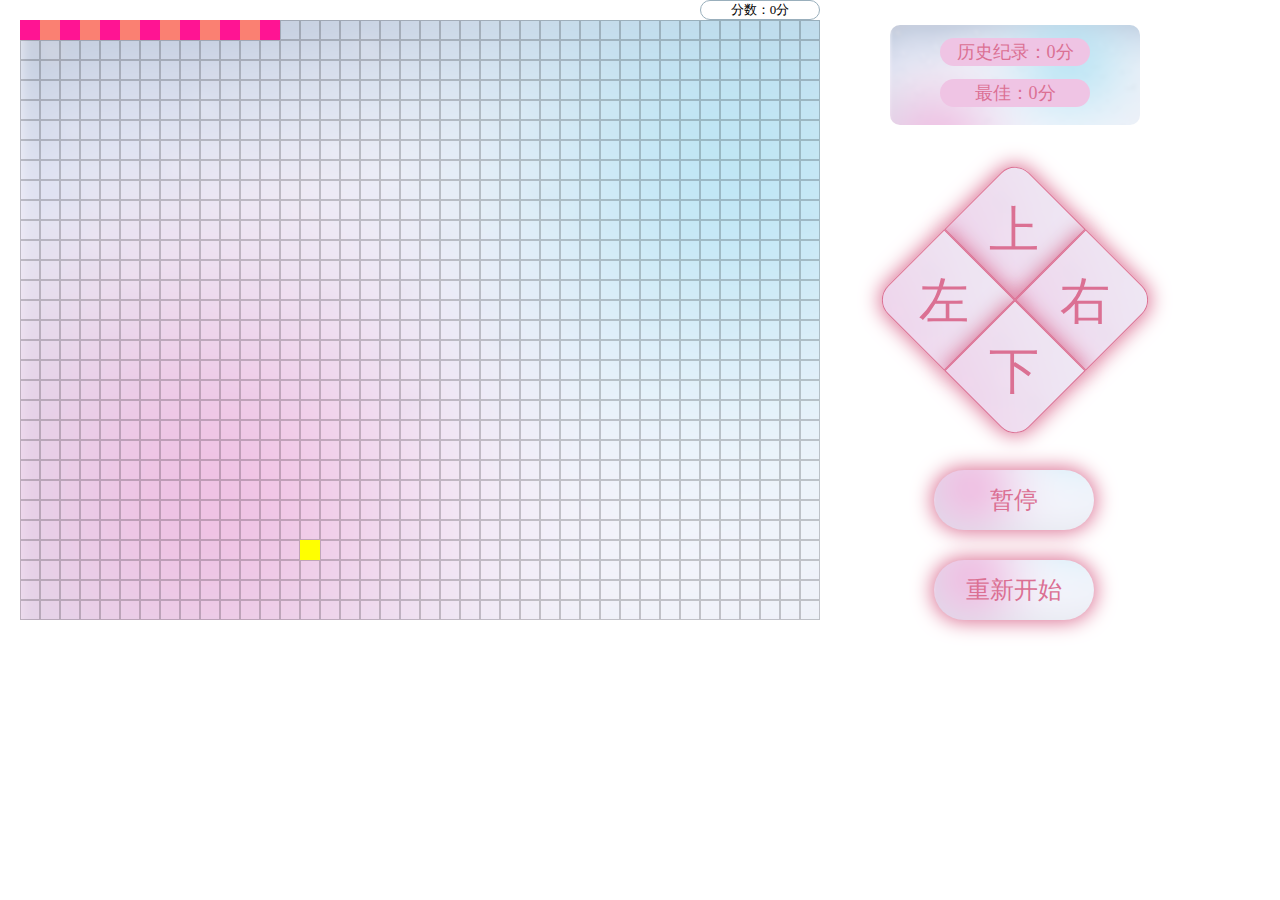
<file: 0522 Gluttonous Snake/index.html>
<!DOCTYPE html>
<html>

	<head>
		<meta charset="UTF-8">
		<!--需求/bug：1.不能回头√
				2.撞到自己会死√
				3.修改不让食物出现在前五个格子（或者进行判断）√
				4.实时最佳成绩 √
				5.向上再向右 不动√
				5.向左再向下 不动√
				6.加入定时器回头定时器不应该停止√
				7.右下左右时，最后的右回头√
				8.暂停按钮按下去 上次按过的扭再按 会不动 其他的可以动
				9.点击再来一次之后直接点击向下按钮不动,点击向右动
				10.实时最佳成绩有问题
		-->
		<title></title>
		<link rel="stylesheet" type="text/css" href="css/index.css" />
		<link rel="stylesheet" type="text/css" href="css/resert.css" />
	</head>

	<body onmousedown="return false">
		<div id="wrap">
		</div>
		<nav>
			<i id="sTop">
				<span>上</span>
			</i>
			<i id="sRight">
				<span>右</span>
			</i>
			<i id="sLeft">
				<span>左</span>
			</i>
			<i id="sBottom">
				<span>下</span>
			</i>
		</nav>
		<section id="mask">
			<p>
				再来一次
				<input type="button" value="确定" id="btn" />
				<i id="xxx">X</i>
			</p>
		</section>
		<section id="best">
			<p id="bestB"><!--历史纪录：12分--></p>
			<p id="bestN"><!--最佳：12分--></p>
		</section>
		<section id="nowfen" class="clearFix"><!--<p>分数：3600分</p>--></section>
		<input type="button" id="pause" value="暂停" class="bn-button"/>
		<input type="button" id="restart" value="重新开始"  class="bn-button"/>
		<script>
			var wrap = document.getElementById("wrap");
			var divs = wrap.getElementsByTagName("div");
			var sTop = document.getElementById("sTop");
			var sRight = document.getElementById("sRight");
			var sLeft = document.getElementById("sLeft");
			var sBottom = document.getElementById("sBottom");
			var mask = document.getElementById("mask");
			var btn = document.getElementById("btn");
			var best = document.getElementById("best");
			var bestB = document.getElementById("bestB");
			var bestN = document.getElementById("bestN");
			var nowfen = document.getElementById("nowfen");
			var eatnum = Math.floor(Math.random() * 1200); //1~20的数字
			var sBest = 0;
			var beforeNum = 0;
			var fen = 0;
			var topInterval = "";
			var rightInterval = "";
			var leftInterval = "";
			var bottomInterval = "";
			var topIsLooping = false;
			var leftIsLooping = false;
			var bottomIsLooping = false;
			var rightIsLooping = false;
			//如果出现在蛇身上，则再赋值
			//				判断是否出现在 蛇身上：
			//当eatnum的值和数组某一个值相等，则重新赋值 
			//else 不进行操作 直接将该值赋给eatnum
			//***函数**点击没效果
			//向下走的时候不能向上回头
			function noTop() {
				sTop.onclick = function() {
					if((snake[snake.length - 1] - 40) == snake[snake.length - 2]) {} else {
						noBottom();
						xiangshang();
						console.log("分支上")
					}
				}
			}
			//向左走的时候不能向右回头
			function noRight() {
				sRight.onclick = function() {
					if((snake[snake.length - 1] + 1) == snake[snake.length - 2]) {} else {
						noLeft();
						xiangyou();
						console.log("分支右")
					}
				}
			}
			//向上走的时候不能向下回头
			function noBottom() {
				sBottom.onclick = function() {
					if((snake[snake.length - 1] + 40) == snake[snake.length - 2]) {} else {
						noTop();
						xiangxia();
						console.log("分支下")
					}
				}
			}
			//向右走的时候不能向左回头
			function noLeft() {
				sLeft.onclick = function() {
					if((snake[snake.length - 1] - 1) == snake[snake.length - 2]) {} else {
						noRight();
						xiangzuo();
						console.log("分支左")
					}
				}
			}
			//*****函数*****：判断出现的值是否在蛇的数组里面************************************************
			function sInsnake() {
				for(i = 0; i < snake.length; i++) {
					if(eatnum == snake[i]) {
						//判断是否此时食物在蛇的身体里了
						return true;
					}
				}
				return false;
			}
			//*****函数*****：创造食物**************************************************************************
			function chuangzao() {
				eatnum = Math.floor(Math.random() * 1200);
				if(sInsnake()) {
					chuangzao()
				} else {
					return eatnum;
				}
			}
			//			alert(1)
			//*****函数*****：将尾巴删掉*************************************************************************
			function sNone() {
				var num = snake.shift();
				divs[num].style.backgroundColor = "";
				divs[num].style.opacity = "";
				divs[num].style.border = "";
			}
			//*****函数*****：判断蛇头部是否吃到食物****************************************************************
			//							(也就是数组最后一位）是否和食物位置相同，若相同，则去掉食物黄色背景的class
			function sEating() {
				if(snake[snake.length - 1] == eatnum) { //相同 吃到了食物
					//					alert ("haha");
					console.log("chidaole")
					divs[eatnum].className = "";
					chuangzao();
					divs[eatnum].className = "eat";
					gengxinfenshu();
					//					fen = snake.length-cLength;
					//					nowfen.innerHTML = "<p>分数："+fen+"分</p>";
				} else {
					sNone();
				}
			}
			//*****函数*****:更新分数*******************************************************************************
			function gengxinfenshu() {
				//实时更新本局分数
				fen = snake.length - cLength;
				nowfen.innerHTML = "<p>分数：" + fen + "分</p>";
				//实时更新最佳分数
				//判断实时分数和最佳分数大小
				//			alert(fen)
				if(fen > sBest) {
					//					alert(1)
					sBest = fen;
					bestN.innerHTML = "最佳：" + (sBest) + "分";
				}
			}
			//			alert(3)
			//*****函数*****:渲染蛇***********************************************************************************
			function sWalk() {
				for(i = 0; i < snake.length; i++) {
					divs[snake[i]].style.opacity = "1";
					divs[snake[i]].style.border = "none";
					if(i % 2 == 1) {
						divs[snake[i]].style.backgroundColor = "salmon";
					} else {
						divs[snake[i]].style.backgroundColor = "deeppink";
					}
				}
			}
			//*****函数*****：清除现有蛇********************************************************************************
			function snonen() {
				mask.style.transform = "scale(0)"
				for(i = 0; i < snake.length; i++) {
					divs[snake[i]].style.opacity = "";
					divs[snake[i]].style.border = "";
					if(i % 2 == 1) {
						divs[snake[i]].style.backgroundColor = "";
					} else {
						divs[snake[i]].style.backgroundColor = "";
					}
				}
			}
			//*****函数*****：清除现有食物********************************************************************************
			function noneFood() {
				divs[eatnum].className = "";
			}
			//*****函数*****：跳出"再来一次"提示框*************************************************************************
			function sBlock() {
				clearInterval(bottomInterval)
				clearInterval(topInterval)
				clearInterval(rightInterval)
				clearInterval(leftInterval)
				mask.style.transform = "scale(1)"
			}
			//*****函数*****：//判断向上走的时候是否吃到了身体*****************************************************************
			function eatMyselfT() {
				for(i = 0; i < snake.length - 1; i++) {
					if((snake[snake.length - 1] - 40) == snake[i]) {
						sBlock();
					}
				}
			}
			//*****函数*****：//判断向下走的时候是否吃到了身体
			function eatMyselfB() {
				for(i = 0; i < snake.length - 1; i++) {
					if((snake[snake.length - 1]) == snake[i]) {
						sBlock();
					}
				}
			}
			//*****函数*****：//判断向左走的时候是否吃到了身体
			function eatMyselfL() {
				for(i = 0; i < snake.length - 1; i++) {
					if((snake[snake.length - 1] - 1) == snake[i]) {
						sBlock();
					}
				}
			}
			//*****函数*****：//判断向右走的时候是否吃到了身体
			function eatMyselfR() {
				for(i = 0; i < snake.length - 1; i++) {
					if((snake[snake.length - 1] + 1) == snake[i]) {
						sBlock();
					}
				}
			}
			//*****函数*****：向右走****************************************************************
			function xiangyou() {
				clearInterval(leftInterval)
				clearInterval(topInterval)
				clearInterval(bottomInterval)
				leftIsLooping = false;
				bottomIsLooping = false;
				topIsLooping = false;
				if(!rightIsLooping) {
					rightIsLooping = true;
					rightInterval = setInterval(
						function() {
							var nnum = snake[snake.length - 1] % 40;
							//向左走的时候不能向右回头
							//							if((snake[snake.length - 1] + 1) == snake[snake.length - 2]) {
							//								//								alert("不能向右回头")
							//								return
							//							}
							//判断向右走的时候是否吃到了身体
							for(i = 0; i < snake.length - 1; i++) {
								if((snake[snake.length - 1] + 1) == snake[i]) {
									sBlock();
								}
							}
							//				eatMyselfR()
							if(nnum == "39") {
								sBlock();
							} else {
								snake.push(snake[snake.length - 1] + 1);
								sEating()
								sWalk();
							}
							console.log("右")
						}, 200
					)
				}
			}
			//*****函数*****：向上走****************************************************************
			function xiangshang() {
				clearInterval(leftInterval)
				clearInterval(rightInterval)
				clearInterval(bottomInterval)
				leftIsLooping = false;
				bottomIsLooping = false;
				rightIsLooping = false;
				if(!topIsLooping) {
					topIsLooping = true;
					topInterval = setInterval(
						function() {
							var nnum = Math.floor(snake[snake.length - 1] / 40);
							console.log(snake[snake.length - 1], snake[snake.length - 2])
							//不要改下面if顺序！！！
							//向下走的时候向上回头 不能回头
							//							if((snake[snake.length - 1] - 40) == snake[snake.length - 2]) {
							//								//					alert("撞")
							//								alert("不能向上回头")
							//								return
							//							}
							//判断向上走的时候是否吃到了身体
							for(i = 0; i < snake.length - 1; i++) {
								if((snake[snake.length - 1] - 40) == snake[i]) {
									sBlock();
								}
							}
							if(nnum == "0") {
								sBlock();
							} else {
								snake.push(snake[snake.length - 1] - 40);
								sEating()
								sWalk(); //渲染蛇-1.判断蛇头是否吃到 2.吃到：不执行删除蛇尾操作 没吃到：执行删除蛇尾操作 3.渲染蛇身
								//					alert(nnum)
							}
						}, 200
					)
				}
			}
			//*****函数*****：向下走****************************************************************
			function xiangxia() {
				clearInterval(leftInterval)
				clearInterval(topInterval)
				clearInterval(rightInterval)
				//				alert(bottomIsLooping)
				leftIsLooping = false;
				topIsLooping = false;
				rightIsLooping = false;
				if(!bottomIsLooping) {
					bottomIsLooping = true;
					bottomInterval = setInterval(
						function() {
							var nnum = Math.floor(snake[snake.length - 1] / 40);
							//向上走的时候向下回头 不能回头
							//							if((snake[snake.length - 1] + 40) == snake[snake.length - 2]) {
							//								//								alert("不能向下回头")
							//								return
							//							}
							//判断向下走的时候是否吃到了身体
							for(i = 0; i < snake.length - 1; i++) {
								if((snake[snake.length - 1]) == snake[i]) {
									sBlock();
								}
							}
							if(nnum == "29") {
								sBlock();
							} else {
								snake.push(snake[snake.length - 1] + 40);
								sEating()
								sWalk();
							}
							console.log("下")
						}, 200
					)
				}
			}
			//*****函数*****：向左走****************************************************************
			function xiangzuo() {
				clearInterval(bottomInterval)
				clearInterval(topInterval)
				clearInterval(rightInterval)
				topIsLooping = false;
				bottomIsLooping = false;
				rightIsLooping = false;
				if(!leftIsLooping) {
					leftIsLooping = true;
					leftInterval = setInterval(
						function() {
							var nnum = snake[snake.length - 1] % 40;
							//向右走的时候向左回头 不能回头
							//							if((snake[snake.length - 1] - 1) == snake[snake.length - 2]) {
							//								//								alert("不能向左回头")
							//								return
							//							}
							//判断向左走的时候是否吃到了身体
							for(i = 0; i < snake.length - 1; i++) {
								if((snake[snake.length - 1] - 1) == snake[i]) {
									sBlock();
								}
							}
							//				eatMyselfL()
							if(nnum == "0") {
								sBlock();
							} else {
								snake.push(snake[snake.length - 1] - 1);
								sEating()
								sWalk();
							}
							console.log("左")
						}, 200
					)
				}
			}
			//*****函数*****清除定时器
			function clearI(){
				clearInterval(leftInterval)
				clearInterval(rightInterval)
				clearInterval(bottomInterval)
				clearInterval(topInterval)
			}
			//*****函数*****再来一次的时候所有清除复位等****************************************************************
			function onceAgain() {
				snonen(); //清除蛇
				noneFood(); //清除食物
				clearI();
				beforeNum = snake.length
				if(beforeNum > sBest) {
					sBest = beforeNum;
				}
				snake = [
					0,
					1,
					2,
					3,
					4,
					5, 6, 7, 8, 9, 10, 11, 12
				]
				chuangzao(); //创造食物
				divs[eatnum].className = "eat";
				sWalk(); //创造蛇
				fen = 0;
				bestB.innerHTML = "历史纪录：" + (beforeNum - cLength) + "分";
				bestN.innerHTML = "最佳：" + (sBest - cLength) + "分";
				//				best.innerHTML = "<p>历史纪录："+(beforeNum-cLength)+"分</p><p>最佳："+(sBest-cLength)+"分</p>";
				nowfen.innerHTML = "<p>分数：" + fen + "分</p>";
			}
//******************************************************函数结束*********************************************************************
			var str = "";
			var snake = [
				0,
				1,
				2,
				3,
				4,
				5, 6, 7, 8, 9, 10, 11, 12
			]
			var cLength = snake.length;
			for(i = 0; i < 1200; i++) {
				str += "<div></div>";
			}
			wrap.innerHTML = str;
			//以下三个 点击再来一次、点击再来一次的XX、点击重新开始
			btn.onclick = function() {
				onceAgain();
			}
			xxx.onclick = function() {
				onceAgain();
			}	
			restart.onclick = function() {
				onceAgain();
			}	
			pause.onclick = function() {
				clearI();
			}	
			bestB.innerHTML = "历史纪录：" + (beforeNum) + "分";
			bestN.innerHTML = "最佳：" + (sBest) + "分";
			//			best.innerHTML = "<p>历史纪录："+beforeNum+"分</p><p>最佳："+sBest+"分</p>";
			nowfen.innerHTML = "<p>分数：" + fen + "分</p>";
			console.log(best.innerHTML)
			//渲染初始的蛇数组
			sWalk();
			chuangzao();
			//			console.log(eatnum)
			//			将第eatnum个div变成黄色
			divs[eatnum].className = "eat";
			//向上***********************************************************************
			sTop.onclick = function() {
				noBottom();
				xiangshang();
			}
			//向右***********************************************************************
			sRight.onclick = function() {
				noLeft();
				xiangyou();
			}
			//向下***********************************************************************
			sBottom.onclick = function() {
				noTop();
				xiangxia();
			}
			//向左***********************************************************************
			sLeft.onclick = function() {
				noRight();
				xiangzuo();
			}
		</script>
		<!--问题：随机出来的食物虽然已经判断是否出现在蛇身，但是偶尔还会出现没有食物得情况(已解决)-->
	</body>

</html>
</file>
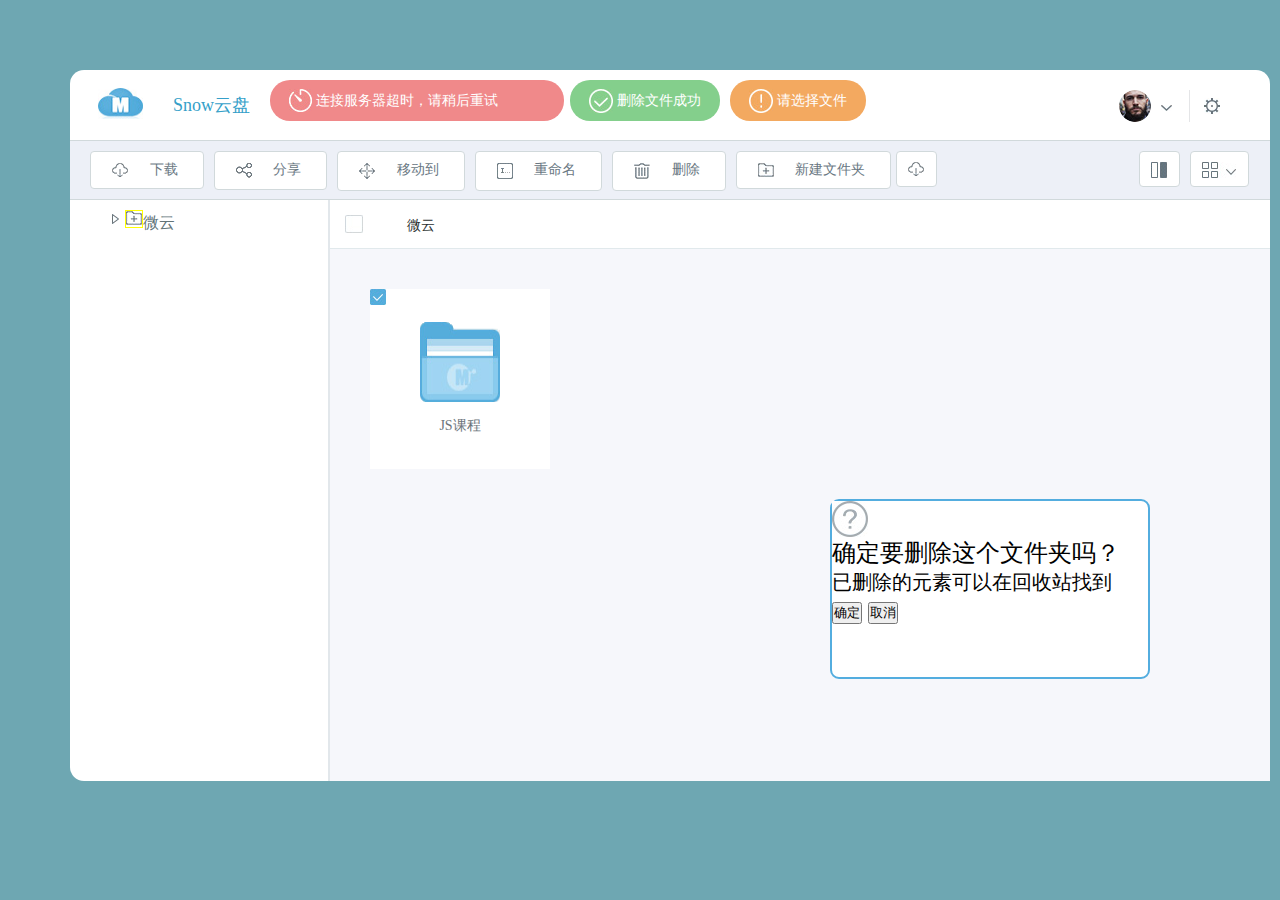
<file: 0828 yunpan/index.html>
<!DOCTYPE html>
<html>
	<head>
		<meta charset="UTF-8">
		<title></title>
		<link rel="stylesheet" type="text/css" href="css/index.css"/>
		<link rel="stylesheet" type="text/css" href="css/resert.css"/>
		<script>
	//		创建一个meta标签
			var meta =  document.createElement("meta");
	//		设置name，配置的是视口
			meta.name = "viewport";
	//		设置视口的具体参数值
	
	//		获取像素比
			var ra = window.devicePixelRatio;
	//		alert( ra );
			var scale = (1/ra).toFixed(1);
			
			meta.content = "width=device-width,user-scalable=no,initial-scale="+scale+",minimum-scale="+scale+",maximum-scale="+scale;
			
	//		把创建好的meta放到head标签中
			document.head.appendChild( meta );
		</script>
		
		<!--计算根节点字体大小-->
		<script>
		    (function(){
		    	var html = document.documentElement;
//		    	var htmlWidth = html.clientWidth;
		    	var htmlWidth = html.getBoundingClientRect().width;
		    	console.log(htmlWidth)
		    	html.style.fontSize = htmlWidth/54+"px";
		    })()
		</script>
	</head>
	<body>
		<section class="section">
			<!--******头部开始******-->
			<header class="ypHeader clearFix">
				<h2 class="ypHLeft">
					<img src="img/cloud.png"/>
					<span>Snow云盘</span>
				</h2>
				<nav class="ypHRight" class="clearFix">
					<a href="#" class="clearFix">
						<div>
							<img src="img/head.png"/>
						</div>
						<i>
							<img src="img/downArr.png"/>
						</i>
					</a>
					<i class="ypHRSet">
						<img src="img/conf.png"/>
					</i>
				</nav>
			</header>
			<!--******头部结束***************************************************-->
			<!--******头部导航开始******-->
			<nav class="ypNav clearFix">
				<nav class="ypNLeft clearFix">
					<ul class="clearFix">
						<li>
							<i>
								<img src="img/downLoad.png"/>
							</i>
							<span>下载</span>
						</li>
						<li>
							<i>
								<img src="img/share.png"/>
							</i>
							<span>分享</span>
						</li>
						<li>
							<i>
								<img src="img/moveTo.png"/>
							</i>
							<span>移动到</span>
						</li>
						<li>
							<i>
								<img src="img/rename.png"/>
							</i>
							<span>重命名</span>
						</li>
						<li id="del">
							<i>
								<img src="img/delete.png"/>
							</i>
							<span>删除</span>
						</li>
						<li id="add">
							<i>
								<img src="img/creatNew.png"/>
							</i>
							<span>新建文件夹</span>
						</li>
					</ul>
					<i class="ypNIcon">
						<img src="img/downLoad.png"/>
					</i>
				</nav>
				<nav class="ypNRight clearFix">
					<i class="ypNIcon">
						<img src="img/rightIcon.png"/>
					</i>
					<a href="#" class="more">
						<img src="img/rightIcon2.png"/>
					</a>
				</nav>
			</nav>
			<!--******头部导航结束***********************************************-->
			<!--******主体部分开始*****-->
			<section class="ypCenter clearFix">
				<!--******左边部分开始*****-->
				<div class="ypCLeft">
					<ul class="ypCLul leftList">
						<!--<li>
							<h2 class="rightArr">
								<div class="downArr"></div>
								<p class="filter"></p>
								微云
							</h2>
							<ul>
								<li>
									<h2 class='rightArr'>
										<div class="sanjiao"></div>
										<p class="filter"></p>
										微云
									</h2>
									<ul>
										<li>
											<h2>
												<div class="downArr"></div>
												<p class="filter"></p>
												123
											</h2>
										</li>
										<li>
											<h2>
												<div class="downArr"></div>
												<p class="filter"></p>
												333
											</h2>
										</li>
										<li>
											<h2>
												<div class="downArr"></div>
												<p class="filter"></p>
												CSS课程
											</h2>
											<ul>
												<li>
													<h2>
														<div class="downArr"></div>
														<p class="filter"></p>
														CSS课程
													</h2>
												</li>
												<li>
													<h2>
														<div class="downArr"></div>
														<p class="filter"></p>
														123
													</h2>
												</li>
												<li>
													<h2>
														<div class="downArr"></div>
														<p class="filter"></p>
														JS基础教程
													</h2>
												</li>
											</ul>
										</li>
										<li>
											<h2>
												<div class="downArr"></div>
												<p class="filter"></p>
												11111
											</h2>
										</li>
										<li>
											<h2>
												<div class="downArr"></div>
												<p class="filter"></p>
												11111
											</h2>
										</li>	
									</ul>
								</li>
							</ul>
						</li>-->
					</ul>
				</div>
				<!--******左边部分结束********************************************-->
				<!--******右边部分开始*****-->
				<div class="ypCRight">
					<!--******头部部分开始*****-->
					<header class="ypCRHeader clearFix">
						<i class="ypCRHIcon">
							<img src="img/checkfalse.png"/>
						</i>
						<div class="ulbox clearFix">
							<ul class="clearFix" id="nav">
								<!--<li>
									<i>
										<img src="img/rightarr.png"/>
									</i>
									<span>微云</span>
								</li>
								<li>
									<i>
										<img src="img/rightarr.png"/>
									</i>
									<span>JS课程</span>
								</li>
								<li>
									<i>
										<img src="img/rightarr.png"/>
									</i>
									<span>CSS课程</span>
								</li>-->
							</ul>
						</div>
					</header>
					<!--******头部部分结束****************************************-->
					<!--******主体部分开始*****-->
					<section>
						<ul class="clearFix" id="content">
							<li>
								<i>
									<img src="img/checkbox.png"/>
								</i>
								<img src="img/file.png" class="poster"/>
								<span>JS基础课程</span>
							</li>
							<li>
								<i>
									<img src="img/checkbox.png"/>
								</i>
								<img src="img/file.png" class="poster"/>
								<span>CSS课程</span>
							</li>
							<li>
								<i>
									<img src="img/checkbox.png"/>
								</i>
								<img src="img/file.png" class="poster"/>
								<span>CSS3课程</span>
							</li>
							<li>
								<i>
									<img src="img/checkbox.png"/>
								</i>
								<img src="img/checkbox.png" class="poster"/>
								<span>未标题-2</span>
							</li>
							<li>
								<i>
									<img src="img/checkbox.png"/>
								</i>
								<img src="img/file.png" class="poster"/>
								<span>要回复的贴子</span>
							</li>
							<li>
								<i>
									<img src="img/checkbox.png"/>
								</i>
								<img src="img/file.png" class="poster"/>
								<span>8-12</span>
							</li>
						</ul>
						<div class="maskDeleteBox">
							<header class="clearFix">
								<div class="icon">
									<img src="img/q.png"/>
								</div>
								<div class="text">
									<h4>确定要删除这个文件夹吗？</h4>
									<h5>已删除的元素可以在回收站找到</h5>
								</div>
							</header>
							<footer>
								<button class="yes">确定</button>
								<button class="no">取消</button>
							</footer>
						</div>
					</section>
					<!--******主体部分结束****************************************-->
				</div>
				<!--******右边部分结束********************************************-->
			</section>
			<!--******主体部分结束**************************************8*********-->
			<div class="mask maskAgain">
				<i>
					<img src="img/overtimeIcon.png"/>
				</i>
				<span>连接服务器超时，请稍后重试</span>
			</div>
			<div class="mask maskDelete">
				<i>
					<img src="img/deleteIcon.png"/>
				</i>
				<span>删除文件成功</span>
			</div>
			<div class="mask maskSelect">
				<i>
					<img src="img/pleaseChooseIcon.png"/>
				</i>
				<span>请选择文件</span>
			</div>
		</section>
	</body>
	<script src="js/arr.js"></script>
	<script src="js/tool.js"></script>
	<script src="js/index.js"></script>
	
</html>
</file>
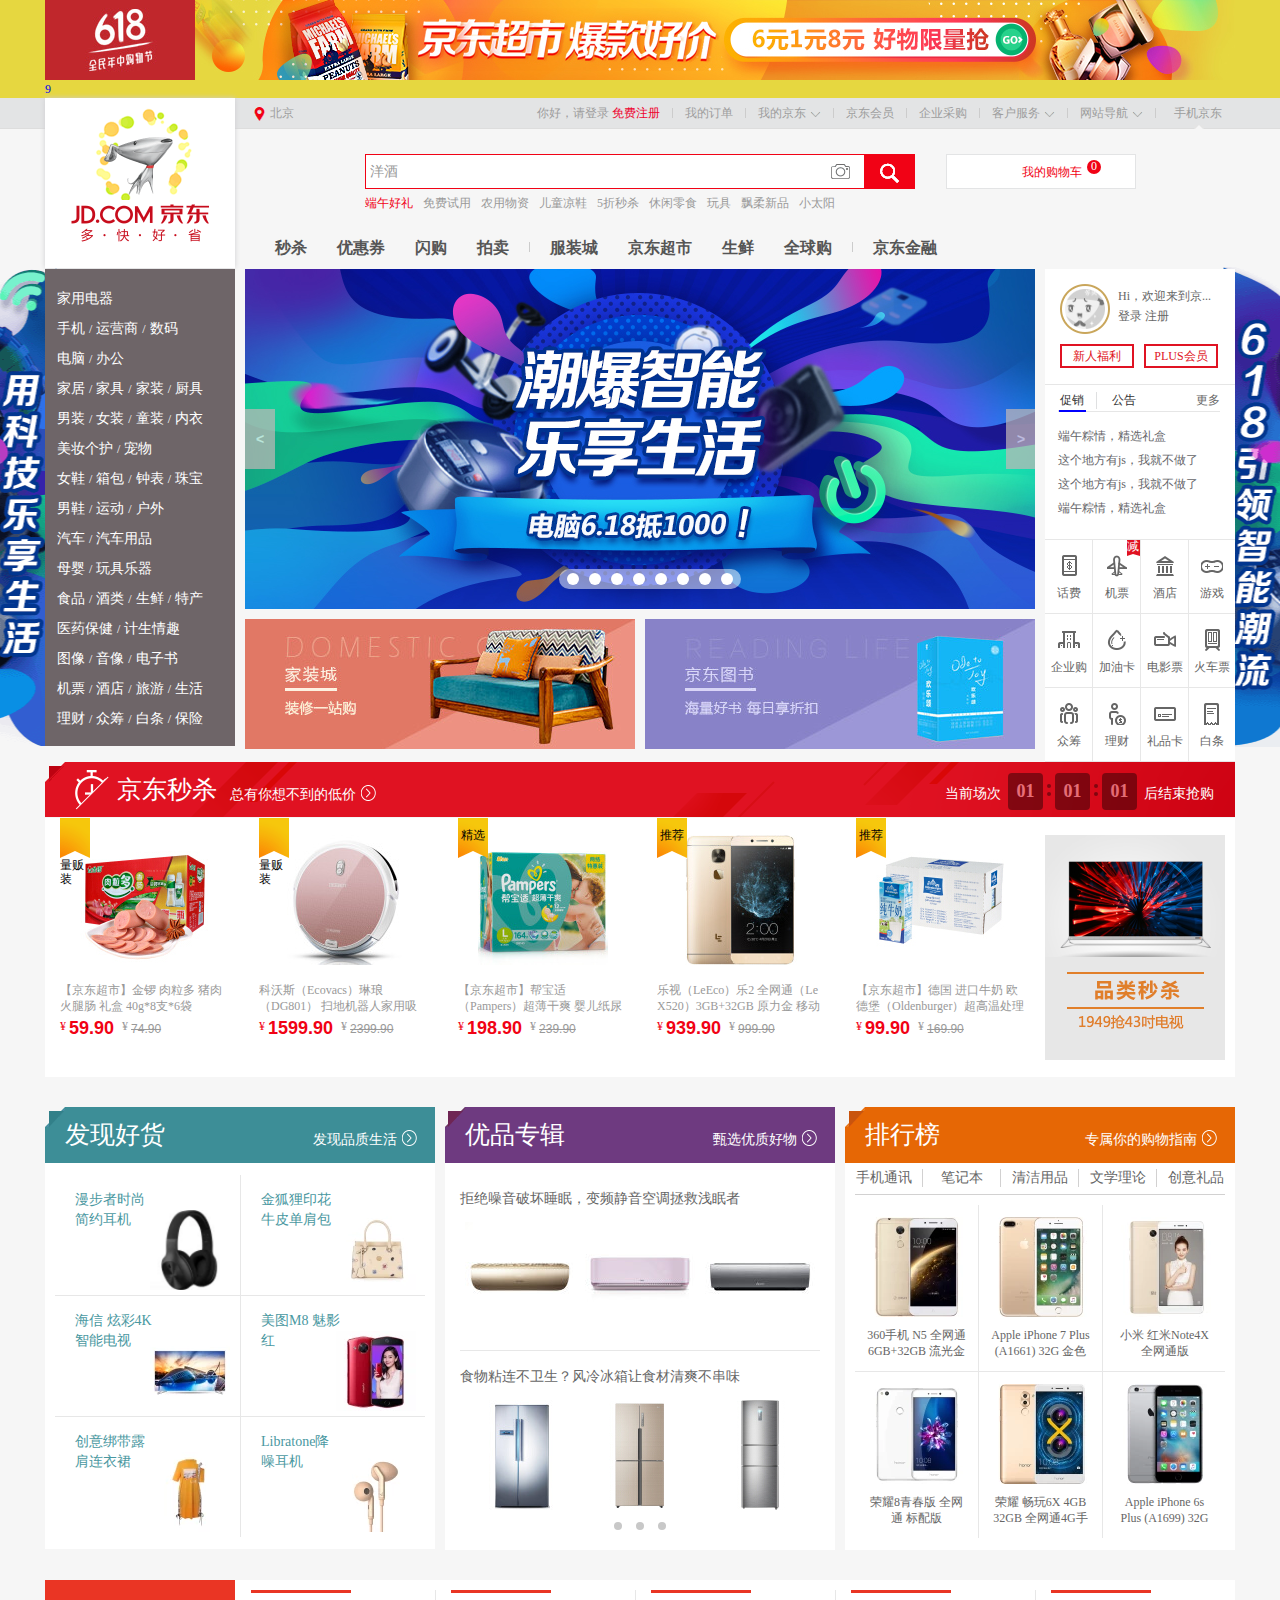
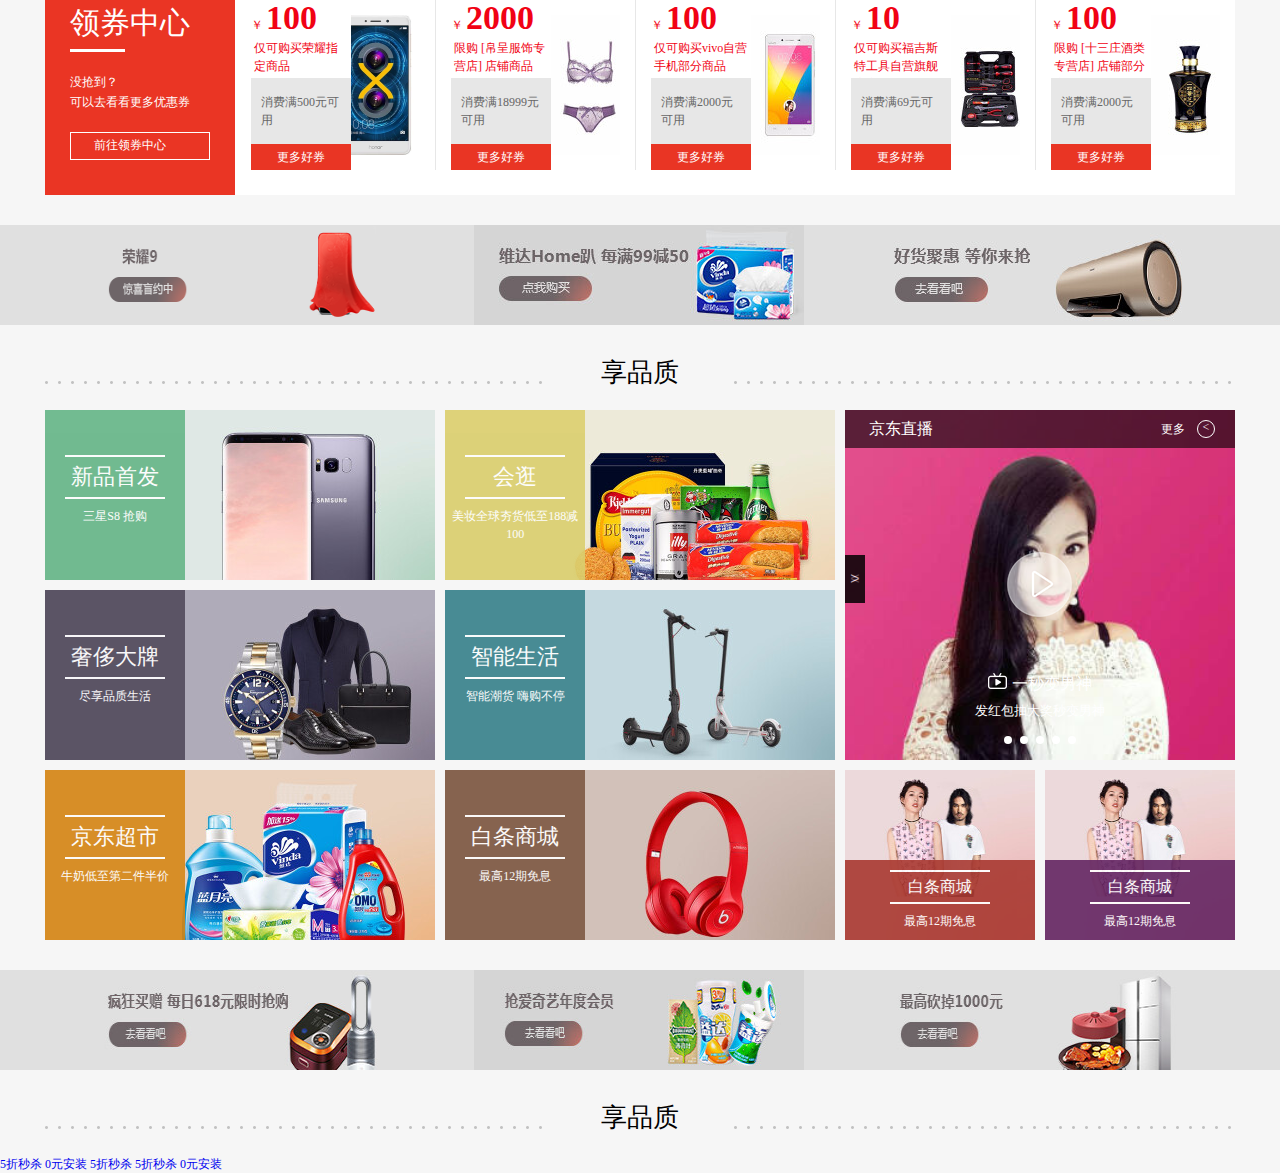
<file: jingdong/index.html>
<!DOCTYPE html>
<html>
	<head>
		<meta charset="UTF-8">
		<title></title>
		<link rel="stylesheet" type="text/css" href="css/resert.css"/>
		<link rel="stylesheet" type="text/css" href="css/index.css"/>
		<link rel="stylesheet" type="text/css" href="css/index1207.css" media="all and (min-width:1207px)"/>
		<link rel="stylesheet" type="text/css" href="css/index1206.css" media="all and (max-width:1206px)"/>
	</head>
	<body>
		<header id="header">
			<a href="javescript:;" class="clearFix">
				<span>京东新品首发</span>9
				<i class="h-logo">618全民年中购物节</i>
			</a>
		</header>
		<!--第一部分开始*********************************************************************************************/-->
		<section class="wrap1">
			<header>
				<div class="nav clearFix">
					<nav class="left">
						<a href="javescript:;">北京</a>
					</nav>
					<nav class="right">
						<span>
							<a href="javescript:;">你好，请登录</a>
							<a href="javescript:;" class="red">免费注册</a>
						</span>
						<a href="javescript:;">我的订单</a>
						<a href="javescript:;" class="bgTwo">我的京东</a>
						<a href="javescript:;">京东会员</a>
						<a href="javescript:;">企业采购</a>
						<a href="javescript:;" class="bgTwo">客户服务</a>
						<a href="javescript:;" class="bgTwo">网站导航</a>
						<a href="javescript:;" class="phone">
							<span>手机京东</span>
							<span></span>
							<span></span>
						</a>
					</nav>
				</div>
			</header>	
			<!--中间部分开始***********************************************************-->
			<section class="center">
				<div>
					<div class="clearFix searchBox">
						<div class="form clearFix">
							<div class="clearFix" >
				 				<input type="text" class="search" name="search"  placeholder="洋酒"/>
								<input type="button" class="putIn"/>
							</div>
							<nav class="classify">
								<a href="javescript:;">端午好礼</a><a href="javescript:;">免费试用</a><a href="javescript:;">农用物资</a><a href="javescript:;">儿童凉鞋</a><a href="javescript:;">5折秒杀</a><a href="javescript:;">休闲零食</a><a href="javescript:;">玩具</a><a href="javescript:;">飘柔新品</a><a href="javescript:;">小太阳</a>
							</nav>	
						</div>
						<a href="javescript:;" class="buyCar">
							<span class="text">我的购物车</span>
							<span class="position">0</span>
						</a>
						<nav class="ul clearFix">
							<ul class="clearFix ul">
								<li>
									<a href="javescript:;">秒杀</a>
								</li>
								<li>
									<a href="javescript:;">优惠券</a>
								</li>
								<li>
									<a href="javescript:;">闪购</a>
								</li>
								<li>
									<a href="javescript:;">拍卖</a>
								</li>
							</ul>
							<ul class="clearFix ul">
								<li>
									<a href="javescript:;">服装城</a>
								</li><li>
									<a href="javescript:;">京东超市</a>
								</li>
								<li>
									<a href="javescript:;">生鲜</a>
								</li>
								<li>
									<a href="#">全球购</a>
								</li>
							</ul>
							<ul class="clearFix ul">
								<li>
									<a href="javescript:;">京东金融</a>
								</li>
							</ul>
						</nav>
					</div>
					<div class="jddog"></div>
					<div class="clearFix ce-min">
						<div class="left">
							<span class="mask"></span>
							<span class="icon">
								<a href="javascript:;" id="click1"></a>
								<a href="javascript:;" id="click2"></a>
								<a href="javascript:;" id="click3"></a>
								<a href="javascript:;" id="click4"></a>
								<a href="javascript:;" id="click5"></a>
								<a href="javascript:;" id="click6"></a>
								<a href="javascript:;" id="click7"></a>
								<a href="javascript:;" id="click8"></a>
							</span>
							<ul class="banner clearFix" id="banner">
								<li>
									<a href="javescript:;">
										<img src="img/index/bannerxin.jpg"/>
									</a>
								</li>
								<li>
									<a href="javescript:;">
										<img src="img/index/banner2.jpg"/>
									</a>
								</li>
								<li>
									<a href="javescript:;">
										<img src="img/index/banner3.jpg"/>
									</a>
								</li>
								<li>
									<a href="javescript:;">
										<img src="img/index/banner4.jpg"/>
									</a>
								</li>
								<li>
									<a href="javescript:;">
										<img src="img/index/banner5.jpg"/>
									</a>
								</li>
								<li>
									<a href="javescript:;">
										<img src="img/index/banner1.jpg"/>
									</a>
								</li>
								<li>
									<a href="javescript:;">
										<img src="img/index/banner2.jpg"/>
									</a>
								</li>
								<li>
									<a href="javescript:;">
										<img src="img/index/banner3.jpg"/>
									</a>
								</li>
							</ul>
							<div>
								<a href="javascript:;" class="leftIcon" id="leftIcon">&lt;</a>
								<a href="javascript:;" class="rightIcon" id="rightIcon">&gt;</a>
							</div>
							<script>
								var num = 0;
								click1.onclick = function(){
									banner.style.left = (-790*0)+"px";
								}
							</script>
							<script>
								var num = 0;
								click2.onclick = function(){
									banner.style.left = (-790*1)+"px";
								}
							</script>
							<script>
								var num = 0;
								click3.onclick = function(){
									banner.style.left = (-790*2)+"px";
								}
							</script>
							<script>
								var num = 0;
								click4.onclick = function(){
									banner.style.left = (-790*3)+"px";
								}
							</script>
							<script>
								var num = 0;
								click5.onclick = function(){
									banner.style.left = (-790*4)+"px";
								}
							</script>
							<script>
								var num = 0;
								click6.onclick = function(){
									banner.style.left = (-790*5)+"px";
								}
							</script>
							<script>
								var num = 0;
								click7.onclick = function(){
									banner.style.left = (-790*6)+"px";
								}
							</script>
							<script>
								var num = 0;
								click8.onclick = function(){
									banner.style.left = (-790*7)+"px";
								}
							</script>
							<script>
								var num = 0;
								rightIcon.onclick = function(){
									num ++;
	//								alert(num)	
									banner.style.left = (-790*num)+"px";
								}
							</script>
							<script>
								var num = 0;
								leftIcon.onclick = function(){
									num ++;
	//								alert(num)	
//									banner.style.left = (790*num)+"px";
									banner.style.left = (6320-790*num)+"px";
								}
							</script>
							<ul class="smallBanner clearFix">
								<li>
									<a href="#">
										<img src="img/index/banner1-1.png"/>
									</a>
								</li>
								<li>
									<a href="#">
										<img src="img/index/banner1-2.png"/>
									</a>
								</li>
							</ul>
						</div>
						<div class="right">
							<header class="head">
								<div class="log-in clearFix">
									<a href="javescript:;" class="picture">
										<span></span>
									</a>
									<div class="text">
										<span>Hi，欢迎来到京...</span>
										<a href="javescript:;">登录</a>
										<a href="javescript:;">注册</a>
									</div>
								</div>
								<nav class="redicon clearFix">
									<a href="javescript:;">新人福利</a><a href="javescript:;">PLUS会员</a>
								</nav>
							</header>
							<div class="section1">
								<nav class="article clearFix">
									<nav>
										<a href="javescript:;">促销</a>
										<span></span>
										<a href="javescript:;" >公告</a>
										<span class="border"></span>
									</nav>
									<a href="javescript:;" class="more">更多</a>
								</nav>
								<ul>
									<li>
										<a href="javescript:;">端午粽情，精选礼盒</a>
									</li>
									<li>
										<a href="javescript:;">这个地方有js，我就不做了</a>
									</li>
									<li>
										<a href="javescript:;">这个地方有js，我就不做了</a>
									</li>
									<li>
										<a href="javescript:;">端午粽情，精选礼盒</a>
									</li>
								</ul>
							</div>
							<ul class="section2 clearFix">
								<li>
									<a href="javescript:;">
										<span class="poster poster1"></span>
										<span class="text">话费</span>
									</a>
								</li>
								<li>
									<a href="javescript:;">
										<span class="poster poster2"></span>
										<span class="text">机票</span>
									</a>
									<!--谁有减字标放在哪个li身上-->
									<div class="lose">
										<div>减</div>
										<div></div>
									</div>
									<!--谁有减字标放在哪个li身上-->
								</li>
								<li>
									<a href="javescript:;">
										<span class="poster poster3"></span>
										<span class="text">酒店</span>
									</a>
								</li>
								<li>
									<a href="javescript:;">
										<span class="poster poster4"></span>
										<span class="text">游戏</span>
									</a>
								</li>
								<li>
									<a href="javescript:;">
										<span class="poster poster5"></span>
										<span class="text">企业购</span>
									</a>
								</li>
								<li>
									<a href="javescript:;">
										<span class="poster poster6"></span>
										<span class="text">加油卡</span>
									</a>
								</li>
								<li>
									<a href="javescript:;">
										<span class="poster poster7"></span>
										<span class="text">电影票</span>
									</a>
								</li>
								<li>
									<a href="javescript:;">
										<span class="poster poster8"></span>
										<span class="text">火车票</span>
									</a>
								</li>
								<li>
									<a href="javescript:;">
										<span class="poster poster9"></span>
										<span class="text">众筹</span>
									</a>
								</li>
								<li>
									<a href="javescript:;">
										<span class="poster poster10"></span>
										<span class="text">理财</span>
									</a>
								</li>
								<li>
									<a href="javescript:;">
										<span class="poster poster11"></span>
										<span class="text">礼品卡</span>
									</a>
								</li>
								<li>
									<a href="javescript:;">
										<span class="poster poster12"></span>
										<span class="text">白条</span>
									</a>
								</li>
							</ul>
						</div>
					</div>
					<footer class="coupon">
						<div></div>
						<ul>
							<li></li>
						</ul>
					</footer>
					<div class="leftnav">
						<ul>
							<li>
								<a href="javescript:;">家用电器</a>
							</li>
							<li>
								<a href="javescript:;">手机</a><span>/</span><a href="javescript:;">运营商</a><span>/</span><a href="javescript:;">数码</a>
							</li>
							<li>
								<a href="javescript:;">电脑</a><span>/</span><a href="#">办公</a>
							</li>
							<li>
								<a href="javescript:;">家居</a><span>/</span><a href="javescript:;">家具</a><span>/</span><a href="javescript:;">家装</a><span>/</span><a href="javescript:;">厨具</a>
							</li>
							<li>
								<a href="javescript:;">男装</a><span>/</span><a href="javescript:;">女装</a><span>/</span><a href="javescript:;">童装</a><span>/</span><a href="javescript:;">内衣</a>
							</li>
							<li>
								<a href="javescript:;">美妆个护</a><span>/</span><a href="javescript:;">宠物</a>
							</li>
							<li>
								<a href="javescript:;">女鞋</a><span>/</span><a href="javescript:;">箱包</a><span>/</span><a href="javescript:;">钟表</a><span>/</span><a href="javescript:;">珠宝</a>
							</li>
							<li>
								<a href="javescript:;">男鞋</a><span>/</span><a href="javescript:;">运动</a><span>/</span><a href="javescript:;">户外</a>
							</li>
							<li>
								<a href="javescript:;">汽车</a><span>/</span><a href="javescript:;">汽车用品</a>
							</li>
							<li>
								<a href="javescript:;">母婴</a><span>/</span><a href="javescript:;">玩具乐器</a>
							</li>
							<li>
								<a href="javescript:;">食品</a><span>/</span><a href="javescript:;">酒类</a><span>/</span><a href="javescript:;">生鲜</a><span>/</span><a href="javescript:;">特产</a>
							</li>
							<li>
								<a href="javescript:;">医药保健</a><span>/</span><a href="javescript:;">计生情趣</a>
							</li>
							<li>
								<a href="javescript:;">图像</a><span>/</span><a href="javescript:;">音像</a><span>/</span><a href="javescript:;">电子书</a>
							</li>
							<li>
								<a href="javescript:;">机票</a><span>/</span><a href="javescript:;">酒店</a><span>/</span><a href="javescript:;">旅游</a><span>/</span><a href="javescript:;">生活</a>
							</li>
							<li>
								<a href="javescript:;">理财</a><span>/</span><a href="javescript:;">众筹</a><span>/</span><a href="javescript:;">白条</a><span>/</span><a href="javescript:;">保险</a>
							</li>
						</ul>
					</div>
				</div>
				<div class="jd-fly">
					<a href="javascript:;"></a>
				</div>
			</section>	
			<!--中间部分结束***********************************************************-->
		</section>
		<!--第一部分结束*********************************************************************************************/-->
		<!--京东秒杀开始**********************************************************/-->
		<section class="seckill">
			<header class="clearFix iconHeader">
				<div class="left clearFix">
					<i class="icon1"></i>
					<i class="icon2"></i>
					<h3>京东秒杀</h3>
					<a href="#" class="title">总有你想不到的低价</a>
					<i class="icon3"></i>
				</div>
				<div class="right clearFix">
					<span>当前场次</span>
					<div class="time">
						<span class="text">01</span>
						<span class="icon">
							<i></i>
							<i></i>
						</span>
						<span class="text">01</span>
						<span class="icon">
							<i></i>
							<i></i>
						</span>
						<span class="text">01</span>
					</div>
					<span>后结束抢购</span>
				</div>
			</header>
			<div class="poster clearFix">
				<div class="ul">
					<ul class="clearFix">
						<li>
							<div class="mask">
								<b></b>
								<span>量贩装</span>
							</div>
							<a href="javescript:;">
								<img src="img/index/5834f446Ncec3f430.jpg"/>
								<span class="shadow"></span>
								<div class="text gray">【京东超市】金锣 肉粒多 猪肉火腿肠 礼盒 40g*8支*6袋</div>
								<div class="price clearFix">
									<i class="red">¥</i>
									<span class="priceAfter red">59.90</span>
									<i class="gray">¥</i>
									<span class="priceBefore gray">74.90</span>
								</div>
							</a>
						</li>
						<li>
							<div class="mask">
								<b></b>
								<span>量贩装</span>
							</div>
							<a href="javescript:;">
								<img src="img/index/58a6bb26Nfbbcf3d8.jpg"/>
								<span class="shadow"></span>
								<div class="text gray">科沃斯（Ecovacs）琳琅（DG801） 扫地机器人家用吸尘器 全</div>
								<div class="price clearFix">
									<i class="red">¥</i>
									<span class="priceAfter red">1599.90</span>
									<i class="gray">¥</i>
									<span class="priceBefore gray">2399.90</span>
								</div>
							</a>
						</li>
						<li>
							<div class="mask">
								<b></b>
								<span>精选</span>
							</div>
							<a href="javescript:;">
								<img src="img/index/5608b901N7f95121d.jpg"/>
								<span class="shadow"></span>
								<div class="text gray">【京东超市】帮宝适（Pampers）超薄干爽 婴儿纸尿裤 大号L164片【9-14kg】</div>
								<div class="price clearFix">
									<i class="red">¥</i>
									<span class="priceAfter red">198.90</span>
									<i class="gray">¥</i>
									<span class="priceBefore gray">239.90</span>
								</div>
							</a>
						</li>
						<li>
							<div class="mask">
								<b></b>
								<span>推荐</span>
							</div>
							<a href="javescript:;">
								<img src="img/index/58981b78Nccd3d82b.jpg"/>
								<span class="shadow"></span>
								<div class="text gray">乐视（LeEco）乐2 全网通（Le X520）3GB+32GB 原力金 移动联通电信4G手机 双卡双待</div>
								<div class="price clearFix">
									<i class="red">¥</i>
									<span class="priceAfter red">939.90</span>
									<i class="gray">¥</i>
									<span class="priceBefore gray">999.90</span>
								</div>
							</a>
						</li>
						<li>
							<div class="mask">
								<b></b>
								<span>推荐</span>
							</div>
							<a href="javescript:;">
								<img src="img/index/57f9bdc4N4da897c7.jpg"/>
								<span class="shadow"></span>
								<div class="text gray">【京东超市】德国 进口牛奶 欧德堡（Oldenburger）超高温处理全脂纯牛奶1L*12</div>
								<div class="price clearFix">
									<i class="red">¥</i>
									<span class="priceAfter red">99.90</span>
									<i class="gray">¥</i>
									<span class="priceBefore gray">169.90</span>
								</div>
							</a>
						</li>
					</ul>
				</div>
				<a href="javescript:;" class="rightPoster">
					<img src="img/index/59295d53Nfe5ff03c.png!q90"/>
				</a>
			</div>
			
		</section>
		<!--京东秒杀结束**********************************************************/-->
		<!--发现好货开始**********************************************************/-->
		<section class="findGood clearFix">
			<div class="find">
				<header class="clearFix iconHeader">
					<div class="left clearFix">
						<i class="icon1"></i>
						<i class="iconmask"></i>
						<h3>发现好货</h3>
					</div>
					<div class="right clearFix">
						<a href="#" class="title">发现品质生活</a>
						<i class="icon3"></i>
					</div>
				</header>
				<div class="ulBox">
					<ul class="clearFix">
						<li>
							<a href="javescript:;">
								<span>漫步者时尚简约耳机</span>
								<img src="img/index/58e6f6f3Nb1d734fa.png"/>
							</a>
						</li>
						<li>
							<a href="javescript:;">
								<span>金狐狸印花牛皮单肩包</span>
								<img src="img/index/592fd88eN5ae5f6cf.png"/>
							</a>
						</li>
						<li>
							<a href="javescript:;">
								<span>海信 炫彩4K智能电视</span>
								<img src="img/index/592e8d25Ne46e6963.png"/>
							</a>
						</li>
						<li>
							<a href="javescript:;">
								<span>美图M8 魅影红</span>
								<img src="img/index/592e3a12Ndf03f5dc.png"/>
							</a>
						</li>
						<li>
							<a href="javescript:;">
								<span>创意绑带露肩连衣裙</span>
								<img src="img/index/5931196aN7ccbff88.png"/>
							</a>
						</li>
						<li>
							<a href="javescript:;">
								<span>Libratone降噪耳机</span>
								<img src="img/index/57ea4a47N032b6663.png"/>
							</a>
						</li>
					</ul>
				</div>
			</div>
			<div class="good">
				<header class="clearFix iconHeader">
					<div class="left clearFix">
						<i class="icon1"></i>
						<i class="iconmask"></i>
						<h3>优品专辑</h3>
					</div>
					<div class="right clearFix">
						<a href="#" class="title">甄选优质好物</a>
						<i class="icon3"></i>
					</div>
				</header>
				<div class="goSec">
					<ul class="goUl clearFix" id="goUl">
						<li>
							<ul class="poUl clearFix">
								<li>
									<a href="javescript:;">
										<p>拒绝噪音破坏睡眠，变频静音空调拯救浅眠者</p>
										<img src="img/index/59264e8cN2bc9e7de.jpg"/>
										<img src="img/index/59264e8dN9abcf720.jpg"/>
										<img src="img/index/59264ec0N34f16fba.jpg"/>
									</a>
								</li>
								<li>
									<a href="javescript:;">
										<p>食物粘连不卫生？风冷冰箱让食材清爽不串味</p>
										<img src="img/index/58469bb3N33cb4265.jpg"/>
										<img src="img/index/58bf6956N07a174eb.jpg"/>
										<img src="img/index/58b7888fN0ac61ff5.jpg"/>
									</a>
								</li>
							</ul>
						</li>
						<li>
							<ul class="poUl clearFix">
								<li>
									<a href="javescript:;">
										<p>《楚乔传》精彩不容错过，追剧大屏手机推荐</p>
										<img src="img/index/59000446N13128fff.jpg"/>
										<img src="img/index/58d1d011N47817be3.jpg"/>
										<img src="img/index/586e3e2cN4ee53e84.jpg"/>
									</a>
								</li>
								<li>
									<a href="javescript:;">
										<p>4k超清平板电视，与你相约《楚乔传》</p>
										<img src="img/index/58d0d99cN0b4acc20.jpg"/>
										<img src="img/index/57a940b5N89a88cda.jpg"/>
										<img src="img/index/5847bbafN6f98e8cb.jpg"/>
									</a>
								</li>
							</ul>
						</li>
						<li>
							<ul class="poUl clearFix">
								<li>
									<a href="javescript:;">
										<p>6G大运存手机，无惧多任务</p>
										<img src="img/index/58b3f70aN906d7f4e.jpg"/>
										<img src="img/index/584a7a5dN39c2ef36.jpg"/>
										<img src="img/index/592f9046N54881398.jpg"/>
									</a>
								</li>
								<li>
									<a href="javescript:;">
										<p>夏天的风情与浪漫，少不了印花连衣裙</p>
										<img src="img/index/5932b6bbNb5f3d3ec.jpg"/>
										<img src="img/index/5932b708N58e708c2.jpg"/>
										<img src="img/index/5932b81aN7bd9ac8d.jpg"/>
									</a>
								</li>
							</ul>
						</li>
					</ul>
					<div class="goPosition">
						<i class="clearFix">
							<a href="javescript:;">
								<i></i>
							</a>
							<a href="javescript:;">
								<i></i>
							</a>
							<a href="javescript:;">
								<i></i>
							</a>
						</i>
					</div>
					<div class="goIcon goIleft" id="goIleft">
						<a href="javascript:;">
							<img src="img/index/iconbg.png"/>
						</a>
					</div>
					<div class="goIcon goIright" id="goIright">
						<a href="javascript:;">
							<img src="img/index/iconbg2.png"/>
						</a>
					</div>
					<script>
							var num = 0;
							goIright.onclick = function(){
								num ++;
//								alert(num)	
								goUl.style.left = (-390*num)+"px";
							}
					</script>
				</div>
			</div>	
			<div class="list">
				<header class="clearFix iconHeader">
					<div class="left clearFix">
						<i class="icon1"></i>
						<i class="iconmask"></i>
						<h3>排行榜</h3>
					</div>
					<div class="right clearFix">
						<a href="javescript:;" class="title">专属你的购物指南</a>
						<i class="icon3"></i>
					</div>
				</header>
				<nav class="liNav clearFix">
					<a href="javescript:;">手机通讯</a>
					<a href="javescript:;">笔记本</a>
					<a href="javescript:;">清洁用品</a>
					<a href="javescript:;">文学理论</a>
					<a href="javescript:;">创意礼品</a>
				</nav>
				<div class="liArticle">
					<ul class="clearFix">
						<li>
							<a href="javescript:;">
								<img src="img/index/58ad06d4N48f50019.jpg"/>
								<p>360手机 N5 全网通 6GB+32GB 流光金 移动联通电信4G手机 双卡双待</p>
							</a>
						</li>
						<li>
							<a href="javescript:;">
								<img src="img/index/57d11b9cNad700eeb.jpg"/>
								<p>Apple iPhone 7 Plus (A1661) 32G 金色 移动联通电信4G手机</p>
							</a>
						</li>
						<li>
							<a href="javescript:;">
								<img src="img/index/58ed8c7fN1ecc5e81.jpg"/>
								<p>小米 红米Note4X 全网通版 4GB+64GB 香槟金 移动联通电信4G手机</p>
							</a>
						</li>
						<li>
							<a href="javescript:;">
								<img src="img/index/59269427N60666d2c.jpg"/>
								<p>荣耀8青春版 全网通 标配版 3GB+32GB 珠光白</p>
							</a>
						</li>
						<li>
							<a href="javescript:;">
								<img src="img/index/5825a5a6Nde8ecb75.jpg"/>
								<p>荣耀 畅玩6X 4GB 32GB 全网通4G手机 高配版 铂光金</p>
							</a>
						</li>
						<li>
							<a href="javescript:;">
								<img src="img/index/57e4a35aNc4a0b203.jpg"/>
								<p>Apple iPhone 6s Plus (A1699) 32G 深空灰 色 移动联通电信4G手机</p>
							</a>
						</li>
					</ul>
				</div>
				
			</div>
		</section>
		<!--发现好货结束**********************************************************/-->
		<!--领券中心开始**********************************************************/-->
		<section class="couponCenter clearFix">
			<a class="coCouponcenter">
				<h3>领券中心</h3>
				<i></i>
				<p>没抢到？</p>
				<p> 可以去看看更多优惠券</p>
				<span>前往领券中心</span>
			</a>
			<div class="coUl clearFix">
				<ul class="clearFix">
					<li>
						<a href="javescript:;">
							<div class="coTag">
								<div class="coPrice clearFix"> 
									<i>￥</i>
									<h3>100</h3>
								</div>
								<div class="coText">仅可购买荣耀指定商品</div>
								<p>消费满500元可用</p>
								<span class="coMore">更多好券</span>
							</div>
							<img src="img/index/58043ecaN119d6704.jpg!q90.webp"/>	
						</a>
					</li>
					<li>
						<a href="javescript:;">
							<div class="coTag">
								<div class="coPrice clearFix"> 
									<i>￥</i>
									<h3>2000</h3>
								</div>
								<div class="coText">限购  [帛呈服饰专营店] 店铺商品</div>
								<p>消费满18999元可用</p>
								<span class="coMore">更多好券</span>
							</div>
							<img src="img/index/593a0cf0Na1796bde.jpg!q90"/>
						</a>
					</li>
					<li>
						<a href="javescript:;">
							<div class="coTag">
								<div class="coPrice clearFix"> 
									<i>￥</i>
									<h3>100</h3>
								</div>
								<div class="coText">仅可购买vivo自营手机部分商品</div>
								<p>消费满2000元可用</p>
								<span class="coMore">更多好券</span>
							</div>
							<img src="img/index/5934c618Nc79d2981.jpg!q90"/>
						</a>
					</li>
					<li>
						<a href="javescript:;">
							<div class="coTag">
								<div class="coPrice clearFix"> 
									<i>￥</i>
									<h3>10</h3>
								</div>
								<div class="coText">仅可购买福吉斯特工具自营旗舰店商品	</div>
								<p>消费满69元可用</p>
								<span class="coMore">更多好券</span>
							</div>
							<img src="img/index/5934c622N81429532.jpg!q90"/>
						</a>
					</li>
					<li>
						<a href="javescript:;">
							<div class="coTag">
								<div class="coPrice clearFix"> 
									<i>￥</i>
									<h3>100</h3>
								</div>
								<div class="coText">限购  [十三庄酒类专营店] 店铺部分商品</div>
								<p>消费满2000元可用</p>
								<span class="coMore">更多好券</span>
							</div>
							<img src="img/index/5937611bN10d9c8b1.jpg!q90"/>
						</a>
					</li>
				</ul>
			</div>
		</section>
		<!--领券中心结束**********************************************************/-->
		<!--foot开始**************************************************************/-->
		<footer class="footBox">
			<ul class="clearFix">
				<li>
					<a href="javescript:;">
						<img src="img/index/593a40b4N735e7fcd.png!q90"/>
					</a>
				</li>
				<li>
					<a href="javescript:;">
						<img src="img/index/593a6365Ne81a28b9.jpg!q90"/>
					</a>
				</li>
				<li>
					<a href="javescript:;">
						<img src="img/index/59351d17Nae4c5a9f.jpg!q90"/>
					</a>
				</li>
			</ul>
			<!--li{xinqi$}*5-->
			<!--<li>xinqi1</li>
			<li>xinqi2</li>
			<li>xinqi3</li>
			<li>xinqi4</li>
			<li>xinqi5</li>-->
			<!--li.sa${xi$}*5-->
		</footer>
		<!--foot结束**************************************************************/-->
		<!--享品质开始**************************************************************/-->
		<div class="enjoy-quality">
			<header class="head-sp">
				<div class="head-sp-bg">
					<span class="head-sp-text">享品质</span>
				</div>
			</header>
			<div class="clearFix">
				<ul class="eq-left clearFix">
					<li>
						<a href="javescript:;">
							<div class="eq-left-text bgc-green">
								<h4>新品首发</h4>
								<p>三星S8 抢购</p>
							</div>
							<img src="img/index/5939f8b6N46cf3b50.jpg!q90"/>
						</a>
					</li>
					<li>
						<a href="javescript:;">
							<div class="eq-left-text bgc-yellow">
								<h4>会逛</h4>
								<p>美妆全球夯货低至188减100</p>
							</div>
							<img src="img/index/59376189N618ab29e.jpg!q90"/>
						</a>
					</li>
					<li>
						<a href="javescript:;">
							<div class="eq-left-text bgc-purple">
								<h4>奢侈大牌</h4>
								<p>尽享品质生活</p>
							</div>
							<img src="img/index/5928f90dN664d55ef.jpg!q90"/>
						</a>
					</li>
					<li>
						<a href="javescript:;">
							<div class="eq-left-text bgc-blue">
								<h4>智能生活	</h4>
								<p>智能潮货 嗨购不停</p>
							</div>
							<img src="img/index/59376f14N4f3aba90.jpg!q90"/>
						</a>
					</li>
					<li>
						<a href="javescript:;">
							<div class="eq-left-text bgc-brown">
								<h4>京东超市</h4>
								<p>牛奶低至第二件半价</p>
							</div>
							<img src="img/index/59278e12N86c7cfbf.jpg!q90"/>
						</a>
					</li>
					<li>
						<a href="javescript:;">
							<div class="eq-left-text bgc-atropurpureus">
								<h4>白条商城</h4>
								<p>最高12期免息</p>
							</div>
							<img src="img/index/5926c1b0N2ae65947.jpg!q90"/>
						</a>
					</li>
				</ul>
				<div class="eq--right">
					<div class="jd-live">
						<nav class="clearFix">
							<a href="javescript:;" id="jdClick1"></a>
							<a href="javescript:;" id="jdClick2"></a>
							<a href="javescript:;" id="jdClick3"></a>
							<a href="javescript:;" id="jdClick4"></a>
							<a href="javescript:;" id="jdClick5"></a>
						</nav>
						<ul class="jd-live-ul clearFix"  id="jdLiveUl">
							<li id="jdLiveli1">
								<a href="javescript:;">
									<img src="img/index/5941ec4dNf2d80b59.jpg"/>
									<span></span>
									<div class="jd-live-p">
										<h4>
											<i></i>618折扣价夏日不能少的迷你包
										</h4>
										<h5>618折 扣价夏日不能少的迷你包</h5>
									</div>
								</a>
							</li>
							<li id="jdLiveli2">
								<a href="javescript:;">
									<img src="img/index/594281a6N9e164c07.jpg"/>
								</a>
							</li>
							<li id="jdLiveli3">
								<a href="javescript:;">
									<img src="img/index/593fa47fNea2ce50a.jpg"/>
								</a>
							</li>
							<li id="jdLiveli4">
								<a href="javescript:;">
									<img src="img/index/5940b25eN7d9613b9.jpg"/>
								</a>
							</li>
							<li id="jdLiveli5">
								<a href="javescript:;">
									<img src="img/index/593e2066N2fa0fc95.jpg"/>
								</a>
							</li>
							<li class="li-goIcon li-goIleft" id="liGoIleft">
								<a href="javascript:;">&lt;</a>
							</li>
							<li class="li-goIcon li-goIright" id="liGoIright">
								<a href="javascript:;">&gt;</a>
							</li>
						</ul>
						
						<a href="javascript:;" class="jd-live-maskbox clearFix">
							<div class="jd-live-mask"></div>
							<div class="jd-live-nav">
								<h4>京东直播</h4>
								<div>
									<span>更多</span>
									<i>&lt;</i>
								</div>
							</div>
						</a>
						<a href="javascript:;" class="jd-live-play"></a>
						<a href="#" class="jd-live-text">
							<span>一秒变男神</span>
							<span>发红包抽大奖秒变男神</span>
						</a>
						<script>
							var num = 0;
							liGoIleft.onclick = function(){
								num ++;
//								alert(num)	
//									banner.style.left = (790*num)+"px";
								jdLiveUl.style.left = (-390*num)+"px";
							}
						</script>
						<script>
							jdClick1.onmouseover = function(){
								jdLiveli1.style.opacity = "1";
								dLiveli1.style.zIndex = "12";
							}
							jdClick1.onmouseout = function(){
								jdLiveli1.style.zIndex = "1";
							}
						</script>
						<script>
							jdClick2.onmouseover = function(){
								jdLiveli2.style.opacity = "1";
								dLiveli2.style.zIndex = "12";
							}
							jdClick2.onmouseout = function(){
								jdLiveli2.style.zIndex = "1";
							}
						</script>
						<script>
								jdClick3.onmouseover = function(){
								jdLiveli3.style.opacity = "1";
								dLiveli3.style.zIndex = "12";
							}
							jdClick3.onmouseout = function(){
								jdLiveli3.style.zIndex = "1";
							}
						</script>
						<script>
							var num = 0;
							jdClick4.onmouseover = function(){
								jdLiveUl.style.left = (-390*3)+"px";
							}
						</script>
						<script>
							var num = 0;
							jdClick5.onmouseover = function(){
								jdLiveUl.style.left = (-390*4)+"px";
							}
						</script>
					</div>	
					<ul class="jd-live-more clearFix">
						<li>
							<a href="javescript:;">
								<img src="img/index/5928fa5dN52ded415.jpg!q90"/>
								<div class="eq-left-text bgc-brownRed">
									<h4>白条商城</h4>
									<p>最高12期免息</p>
								</div>
							</a>
						</li><li>
							<a href="javescript:;">
								<img src="img/index/5928fa5dN52ded415.jpg!q90"/>
								<div class="eq-left-text bgc-purplePurple">
									<h4>白条商城</h4>
									<p>最高12期免息</p>
								</div>
							</a>
						</li>
					</ul>
				</div>
			</div>
		</div>
		<!--享品质结束**************************************************************/-->
		<!--foot开始**************************************************************/-->
		<footer class="footBox">
			<ul class="clearFix">
				<li>
					<a href="javescript:;">
						<img src="img/index/593a1146Na613da7e.jpg!q90"/>
					</a>
				</li>
				<li>
					<a href="javescript:;">
						<img src="img/index/593a07feNb19b8c15.jpg!q90"/>
					</a>
				</li>
				<li>
					<a href="javescript:;">
						<img src="img/index/5852299fN1840f35a.jpg!q90"/>
					</a>
				</li>
			</ul>
			<!--li{xinqi$}*5-->
			<!--<li>xinqi1</li>
			<li>xinqi2</li>
			<li>xinqi3</li>
			<li>xinqi4</li>
			<li>xinqi5</li>-->
			<!--li.sa${xi$}*5-->
		</footer>
		<!--foot结束**************************************************************/-->
		<!--爱生活开始**************************************************************/-->
		<div class="loveLife">
			<header class="head-sp">
				<div class="head-sp-bg">
					<span class="head-sp-text">享品质</span>
				</div>
			</header>
			<ul class="love">
				<li class="lovePurple">
					<nav>
						<h3></h3>
						<div>
							<a href="#">5折秒杀</a>
							<a href="#">0元安装</a>
							<a href="#">5折秒杀</a>
							<a href="#">5折秒杀</a>
							<a href="#">0元安装</a>	
						</div>
					</nav>
				</li>
				<li class="lovePink"></li>
			</ul>
		</div>
		<!--爱生活结束**************************************************************/-->
		<!--购特色开始**************************************************************/-->
		<!--购特色结束**************************************************************/-->
		<!--还没逛够开始**************************************************************/-->
		<!--还没逛够结束**************************************************************/-->
		<!--页脚开始**************************************************************/-->
		<!--页脚结束**************************************************************/-->
		
	
		
	</body>
</html>
</file>
<file: 0522 Gluttonous Snake/css/index.css>
#wrap {
	margin: 20px;
	width:800px ;
	height:600px ;
	background: url(../img/bg.png) no-repeat top left;
	background-size: 800 auto;
}
#wrap div {
	font:9px/9px "微软雅黑";
	width: 20px;
	height: 20px;
	border: 1px solid black;
	box-sizing: border-box;
	float: left;
	opacity: 0.2;
}
nav {
	width: 200px;
	height: 200px;
	position: absolute;
	top: 200px;
	right: 165px;
	transform: rotate(45deg);
}
nav i {
	/*border-radius: 10px 0 0 0;*/
	text-align: center;
	font: 50px/100px "微软雅黑";
	float: left;
	width: 100px;
	height: 100px;
	border: 1px solid palevioletred;
	box-sizing: border-box;	
	/*background-color: greenyellow;*/
	background: url(../img/bg.png) no-repeat -220px -220px;
	box-shadow: 0 0 20px 2px palevioletred;
	/*transform: rotate(-45deg);*/
}
nav i:nth-of-type(1){
	border-radius: 20px 0px 0 0;
}
nav i:nth-of-type(2){
	border-radius: 0px 20px 0 0;
}
nav i:nth-of-type(3){
	/*左                        右上 右下 左下 左上*/    
	border-radius: 0px 0px 0px 20px;
}
nav i:nth-of-type(4){
	border-radius: 0px 0px 20px 0;
}
nav i span {
	color: palevioletred;
	display: block;
	transform: rotate(-45deg);
	cursor: pointer;
}
nav i:hover{
	/*background-color:salmon;*/
	background-position: -200px -500px;
	color: #000;
}
.eyes:before{
	display: block;
	width: 1px;
	height: 1px;
	background-color: #000;
}
#wrap .eat {
	position: relative;
	background-color: yellow;
	opacity: 1;
	border:none;
	z-index: 999;
}
#mask{
	position: fixed;
	top: 0;
	left: 0;
	bottom: 0;
	right: 0;
	background-color: transparent;
	transform: scale(0);
	z-index: 999;
}
#mask p {
	text-align: center;
	font: 18px/130px "微软雅黑";
	width: 400px;
	height: 200px;
	position: fixed;
	top: 50%;
	left: 50%;
	margin-left: -200px;
	margin-top: -130px;
	background-color: #000;
	color: #fff;
}
#mask p input {
	width: 80px;
	height: 30px;
	margin: 0 auto;
	text-align: center;
	display: block;
}
#best {
	position: absolute;
	top: 25px;
	right: 140px;
	width: 250px;
	height: 100px;
	border-radius: 10px;
	background: url(../img/bg.png) no-repeat top left;
	background-size: 250px auto;
}
#best p {
	text-align: center;
	width: 150px;
	font: 18px/28px "微软雅黑";
	margin: 13px auto;
	background-color: #efc4e4;
	color: #db7093;
	border-radius: 50px;
}
#nowfen {
	box-sizing: border-box;
	position: absolute;
	top: 0;
	left: 20px;
	width:800px;
	height: 18px;
	
}
#nowfen p {
	font: 13px/18px "微软雅黑";
	text-align: center;
	border: 1px solid #99afbc;
	box-sizing: border-box;
	border-radius: 10px;
	/*background-color: #004ECD;*/
	width: 120px;
	float: right;
}
#xxx {
	font: 13px/13px "agency fb";
	width: 14px;
	height: 14px;
	position: absolute;
	top: 3px;
	right: 3px;
	display: block;
	border: 1px solid #eee;
	color: #eee;
}
.bn-button {
	font:24px/60px "微软雅黑";
	text-align: center;
	color: #db7093;
	background: url(../img/bg.png) no-repeat 0px -77px;
	background-size: 200px auto;
	width: 160px;
	height:60px;
	background-color: yellow;
	position: absolute;
	border: none;
	border-radius: 30px;
	box-shadow: 0 0 20px 2px palevioletred;
	right: 186px;
}
#pause {
	top: 470px;
	
}
#restart {
	top: 560px;
}
</file>
<file: 0522 Gluttonous Snake/css/resert.css>
body {
	margin: 0px;
}
a {
	text-decoration: none;
}
img {
	vertical-align: top;
	border: none;
}
ul {
	margin: 0px;
	padding: 0px;
}
li {
	list-style: none;
}
h2,
h5 {
	font-weight: normal;
	margin: 0;
}
.clearFix:after {
	content: "";
	display: block;
	clear: both;
}
dl {
	margin: 0px;
}
dd {
	margin: 0px;
}
input {
	outline: none;
	padding: 0;
	margin: 0;
}
button {
	padding: 0;
}
i {
	font-style: normal;
}
h3 {
	
	margin: 0px;
}
p{
	margin: 0px;
}
</file>
<file: 0828 yunpan/css/index.css>
h2 {
	overflow: auto;
}
body {
	background-color: #6ea7b2;
	padding: 70px;
}
.section {
	position: relative;
	width: 1200px;
	height: 711px;
	background-color: #fff;
	border-radius: 14px;
}
.ypHeader {
	height: 70px;
	
}
.ypHLeft {
	float: left;
}
.ypHLeft img {
	width: 45px;
	height: 31px;
	margin:18px 21px 0px 28px ;
}
.ypHLeft span {
	font:18px/70px "微软雅黑";
	color: #359fc9;
}
.ypHRight {
	float: right;
	padding: 20px 40px 17px 0;
}
.ypHRight a {
	display: block;
}
.ypHRight div {
	float: left;
	width: 32px;
	height: 32px;
	border-radius: 50%;
	overflow: hidden;
}
.ypHRight div img {
	width: 32px;
	height: 32px;
}
.ypHRight a {
	float: left;
	width: 70px;
	border-right: 1px solid #e4e5e7;
}
.ypHRight a i {
	float: left;
	width: 11px;
	height: 8px;
	margin: 15px 10px 0 10px;
}
.ypHRight .ypHRSet {
	float: left;
	width: 16px;
	height: 16px;
	margin: 8px 10px 0 14px;
}
/*******头部导航开始*******/
.ypNav {
	height: 58px;
	border-top: 1px solid #d1d9db;
	border-bottom: 1px solid #d1d9db;
	background-color: #edf0f7;
	
}
.ypNLeft {
	float: left;
	width: 860px;
	height: 38px;
	padding: 10px 0 10px 15px;
}
.ypNLeft ul {
	float: left;
}

.ypNLeft li {
	float: left;
	padding: 11px 25px 11px 21px;
	margin: 0 5px 0 5px;
	border: 1px solid #d1d9db;
	background-color: #fff;
	font: 14px/14px "微软雅黑";
	color: #6a7883;
	border-radius: 4px;
}
.ypNLeft li i {
	margin-right: 18px;
}
.ypNIcon{
	width: 17px;
	height: 15px;
	background-color: #fff;
	border-radius: 4px;
	border: 1px solid #d1d9db;
	float: left;
	padding: 10px 11px 9px 11px;
}
.ypNLIcon img {
	width: 17px;
	height: 15px;
	
}
.ypNRight {
	padding: 10px 20px 10px  0 	 ;
	float: right;
	width: 111px;
}
.ypNRight a {
	float: left;
	margin-left: 10px;
	width: 35px;
	height: 15px;
	background-color: #fff;
	border-radius: 4px;
	border: 1px solid #d1d9db;
	float: left;
	padding: 10px 11px 9px 11px;
}
.ypCenter {
	height: 581px;
	/*background-color: salmon;*/
}
.ypCLeft  {
	float: left;
	width: 258px;
	height:581px ;
	border-right: 2px solid #e2e7eb;
	font: 12px/24px "微软雅黑";
	color: #627478;
}
.ypCLeft ul {
	/*height: 581px;*/	
	/*overflow: auto;*/
	/*margin-left: 20px;*/
}
/********************************************************/

/*.ypCLeft li {
	position: relative;
}*/
.ypCLeft h2  {
	margin-left: 25px;
	position: relative;
	font: 16px/36px "微软雅黑";
}
/*前面的文件夹*/
/*.ypCLeft h2:before {
	content: "";
	display: inline-block;
	width: 16px;
	height: 16px;
	background: url(../img/fileIcon.png) no-repeat top left;
	background-size: 16px 16px;
	margin: 10px 6px 0 0;
}*/
/*
.ypCLeft h2:after
 */	
 .ypCLeft li {
 	/*height: 30px;
 	background-color: yellow;
 	border: 1px solid pink;*/
 }
.rightArr .sanjiao{
	vertical-align: top;
	content: "";
	display: inline-block;
	width: 20px;
	height: 38px;
	background: url(../img/rightArricon.png) no-repeat top left;
	background-position: center center;
	/*background-size: 10px 7px;*/
}
.downArr .sanjiao{
	vertical-align: top;
	content: "";
	display: inline-block;
	width: 20px;
	height: 38px;
	background: url(../img/downArricon.png) no-repeat top left;
	background-position: center center;
	background-size: 10px 7px;
}
.filter { /*这个是没有向右箭头的文件夹样式，即无子文件夹*/
	display: inline-block;
	width: 16px;
	height: 16px;
	border: 1px solid pink;
	background: url(../img/creatNew.png) no-repeat top left;
	background-position: 0px 0px;
	margin-left: 20px;
	margin-top: 10px;
}
.rightArr .filter {/*这个是有向右箭头的文件夹样式，即有子文件夹*/
	display: inline-block;
	border: 1px solid yellow;
	/*border: 1px solid pink;*/
	width: 16px;
	height: 16px;
	background: url(../img/creatNew.png) no-repeat top left;
	margin-left: 0px;
	margin-top: 10px;
}
.rightArr+ul{
	display: none;
}
.downArr+ul{
	display: block;
}

.downArr .filter {/*这个是有向右箭头的文件夹样式，即有子文件夹*/
	display: inline-block;
	border: 1px solid yellow;
	/*border: 1px solid pink;*/
	width: 16px;
	height: 16px;
	background: url(../img/fileIcon.png) no-repeat top left;
	margin-left: 0px;
	margin-top: 10px;
}
.ypCLeft h2 i {	
	position: absolute;
	top: 17px;
	left: 0px;
	width: 10px;
	height: 7px;
}
.ypCLeft h2 .BigIcon {
		width: 16px;
		height: 16px;
		margin: 10px 6px 0 20px;
}

/********************************************************/

.ypCRight {
	float: left;
	width: 940px;
}
/*.ypCRight  {
	position: relative;
	left: 0;
	right: 0;
	padding-left:260px ;
}*/
.ypCRHeader {
	height: 48px;
	
	color: #2c302f;
	border-bottom: 1px solid #e1e9ec;
	background-color: #fff;
}
.ypCRHeader .ypCRHIcon,
.ypCRHeader .ulbox,
.ypCRHeader li {
	float: left;
}
.ypCRHeader .ypCRHIcon {
	padding: 15px 27px 15px 15px;
	width: 18px;
	height: 18px;
	/*background-color: yellow;*/
	
}
.ypCRHeader .ypCRHIcon img {
	width: 18px;
	height: 18px;
}
.ypCRHeader .ulbox {
	overflow: hidden;
}
.ypCRHeader ul {
	padding-top: 16px;
	padding-bottom: 12px;
	margin-left: -24px;
}
.ypCRHeader li i {
	width: 11px;
	height: 20px;
	margin-left: 6px;
	margin-right: 7px;
}
.ypCRHeader li {
	font-size: 0;
}
.ypCRHeader span {
	font: 14px/20px "微软雅黑";
	text-align: center;
	display: inline-block;
	min-width: 60px;
}
.ypCenter section {
	position: relative;
	padding: 40px 0 0 40px;
	height: 492px;
	background-color: #f6f7fb;
}
.ypCenter section ul {
	height: 532px;
	/*background-image: url(../img/emptybg.png);*/
	background-repeat:no-repeat;
	background-position: 306px 80px;
}
.ypCenter section li {
	padding: 31px 50px 0 50px;
	position: relative;
	float: left;
	width: 80px;
	height: 149px;
	background: url(../img/file.png) no-repeat scroll top left;
	background-position: 50px 33px;
	background-size: 80px 80px;
	background-color: #fff;
	margin-right: 20px;
	margin-bottom: 20px;
}
.ypCenter section .active{
	background-color: #ebeff0;
} 
.ypCenter section i {
	position: absolute;
	width: 16px;
	height: 16px;
	top: 0px;
	left: 0px;
}
.ypCenter section .poster {
	width: 80px;
	height: 80px;
}
.ypCenter section i img{
	width: 16px;
	height: 16px;
}
.ypCenter section span {
	margin-top: 99px;
	white-space: nowrap;
	display: block;
	width: 80px;
	text-align: center;
	font: 14px/14px "微软雅黑";
	color: #6b747b;
}
.ypCenter .edit span {
	display: none;
}
.ypCenter .edit input {
	display: block;
}
.ypCenter section input {
	margin-top: 99px;
	white-space: nowrap;
	display: none;
	width: 80px;
	text-align: center;
	font: 14px/14px "微软雅黑";
	color: #6b747b;
}
.mask {
	position: absolute;
	top: 10px;
	left: 0;
	height: 24px;
	border-radius: 20px;
	padding: 9px 19px 8px 19px;
	font: 14px/24px "微软雅黑";
	color: #fff;
}
.maskAgain {
	left: 200px;
	width: 256px;
	background-color: #f0898a;
}
.maskDelete{
	left: 500px;
	background-color: #84cf8c;
}
.maskSelect {
	left:660px;
	background-color: #f3a960;
}
.maskDeleteBox{
	position: absolute;
	top: 250px;
	left: 500px;
	width: 316px;
	height: 176px;
	background-color: #fff;
	border: 2px solid #53addf;
	border-radius: 9px;
}
.maskDeleteBox header div {
	float: left;
}
</file>
<file: 0828 yunpan/css/resert.css>
body {
	margin: 0px;
}
a {
	text-decoration: none;
}
img {
	vertical-align: top;
	border: none;
}
ul {
	margin: 0px;
	padding: 0px;
}
li {
	list-style: none;
}
h1,
h2,
h3,
h4,
h5 {
	font-weight: normal;
	margin: 0;
}
.clearFix:after {
	content: "";
	display: block;
	clear: both;
}
dl {
	margin: 0px;
}
dd {
	margin: 0px;
}
input {
	outline: none;
	padding: 0;
	margin: 0;
}
button {
	padding: 0;
}
i {
	font-style: normal;
}
h3 {
	
	margin: 0px;
}
p{
	margin: 0px;
}
</file>
<file: jingdong/css/resert.css>
body {
	margin: 0px;
}
a {
	text-decoration: none;
}
img {
	vertical-align: top;
	border: none;
}
ul {
	margin: 0px;
	padding: 0px;
}
li {
	list-style: none;
}
h1,
h2,
h3,
h4,
h5 {
	font-weight: normal;
	margin: 0;
}
.clearFix:after {
	content: "";
	display: block;
	clear: both;
}
dl {
	margin: 0px;
}
dd {
	margin: 0px;
}
input {
	outline: none;
	padding: 0;
	margin: 0;
}
button {
	padding: 0;
}
i {
	font-style: normal;
}
p {
	margin: 0;
}
</file>
<file: jingdong/css/index.css>
/*问题：
 1.右侧促销公告底下的滑动线是用什么实现得?
 2.怎么在浏览器检查时看一些动态的样式 比如hover?*/


body {
	background-color: #f6f6f6;
	font: 12px/1.5 "微软雅黑";
}
/*头部开始*************************************************/
#header {
	width: 100%;
	background-color: #e6d740;
}
#header a {
	display: block;
	width: 1190px;
	margin: 0 auto;
	position: relative;
}
#header span {
	display: block;
	padding-top: 80px;
	height: 0;
	background: url(../img/index/593cdac0Ncc8c8aec.jpg) no-repeat 50% 0;
	overflow: hidden;
}
#header .h-logo {
	width: 150px;
	position: absolute;
	overflow: hidden;
	padding-top: 80px;
	height: 0;
	background: url(../img/index/591eb9d0Nc8d109ca.jpg)  no-repeat 0 0 ;
	background-size: 150px 80px;
    top: 0;
    left: 0;
    /*z-index: 99;*/
}
/*头部结束*************************************************/
.wrap1>header {
	width: 100%;
	background-color: #e3e4e5;
	border-bottom: 1px solid #ddd;
}
.wrap1 .nav {
	padding-left: 190px;
	width: 1000px;
	margin: 0 auto;
}
.wrap1 .nav{
	font: 12px/30px "微软雅黑";
}
.wrap1 .nav nav:nth-of-type(1){
	float: left;
	
}
.wrap1 .nav nav:nth-of-type(1) a {
	background: url(../img/index/bg2.png) no-repeat  0px 9px;
	margin-left: 19px;
	display: block;
	padding-left: 16px;
}
.wrap1 header nav:nth-of-type(2){
	float: right;
}
.wrap1 header>.nav a {
	color: #9d9d9d;
}

.wrap1 .right .red {
	color: #ee022f;
}
.wrap1 .right a:hover {
	color: #c83647;
}
.wrap1 .right>span,
.wrap1 .right>a {
	padding-left: 12px;
	padding-right: 13px;
	background: url(../img/index/bg1.png) no-repeat right center;
	display: block;
	float: left;
}
.wrap1 .right>a:last-of-type {
	background:none;
	padding-left: 18px;
}
.wrap2 div {
	width: 500px;
	height: 500px;
	background-color: red;
}
.wrap1 .right .bgTwo:after {
	content:"";
	display: inline-block;
	vertical-align: middle;
	width: 15px;
	height: 5px;
	background: url(../img/index/bg1-2.png) no-repeat 4px 0;
}
.wrap1 .right .phone {
	position: relative;
}
.wrap1 .right .phone span:nth-of-type(2) {
	position: absolute;
	top: 31px;
	left: 50%;
	margin-left: -31px;
	width: 66px;	
	height: 66px;
	border: 1px solid #cfcfcf;
	background: url(../img/index/red.png) no-repeat 0 0 ;
}
.wrap1 .right .phone span:nth-of-type(3) {
	position: absolute;
	top: 27px;
	left: 50%;
	margin-left: -2px;
	width: 10px;
	height: 5px;
	background: url(../img/index/red-2.png) no-repeat 0 0 ;
}
.wrap1 .center {
	overflow:initial;
	position: relative;
	width: 100%;
	background-color: #f6f6f6;
	font: 12px/32px "微软雅黑";
}
.wrap1 .center>div:first-of-type {
	width: 1000px;
	margin: 0 auto;
	padding-left: 190px;
}
.wrap1 .center .search {
	font: 14px/32px "微软雅黑";
	padding-top: 1px;
	width: 498px;
	border: 1px solid #f10215;
	background:#fff url(../img/index/camera.png) no-repeat 465px 9px;
	text-indent: 4px;
}
.center .searchBox {
	position: relative;
	padding-top: 25px;
	padding-left: 10px;
	padding-right: 200px;
}
.center .searchBox>.ul {
	width: 790px;
}
.center .searchBox .form {
	padding-left: 50px;
	width: 600px;
	margin: 0 auto;
}
.center .searchBox .buyCar {
	position: absolute;
	top: 25px;
	left: 711px;
	width: 188px;
	border: 1px solid #e3e4e5;
	background-color: #fff;
	color: #f10214;
	padding:1px 0px 0px 0px;
	text-align: center;
	
}
.center .buyCar .text {
	padding-left: 22px;
}
.search::-webkit-input-placeholder {
	color: #989898;
}
.search:focus::-webkit-input-placeholder {
	color: transparent;
}
.search,
.putIn {
	float: left;
}
.putIn {
	border: none;
	width: 50px;
	height: 35px;
	background: #f10215 url(../img/index/search.png) no-repeat 15px 9px;
}
.center .buyCar .position {
	font: 12px/12px "微软雅黑";
	color: #fff;
	position: absolute;
	top: 5px;
	left: 140px;
	width: 14px;
	height: 14px;
	border-radius: 50%;
	background-color: #f10215;
}
.center .searchBox .form nav {
	width: 500px;
	height: 28px;
	font: 12px/28px "微软雅黑";
	overflow: hidden;
}
.center  .classify a {
	white-space: nowrap;
	color: #999;
	padding-right: 10px;
}
.center  .classify a:hover {
	color: #e01323;
}
.center .classify a:first-of-type {
	color: #f10316;
}
.center .searchBox ul {
	padding-top: 10px;
	float: left;
	margin-right: 11px;
}
.center .searchBox li {
	font: bold 16px/42px "微软雅黑";
	text-indent: 30px;
	float: left;
	/*background: url(../img/index/bg1.png) no-repeat right center;*/
}
.center .searchBox li a {
	color: #555555;
}
.center .searchBox li a:hover {
	color: #c81623;
}
.center .searchBox li:first-of-type {
	background: url(../img/index/bg1.png) no-repeat 9px 15px;
}
.center .searchBox ul:first-of-type li {
	background: none;
}
.center .jddog {
	position: absolute;
	top: -31px;
	left: 0px;
	width: 190px;
	height: 170px;
	box-shadow: 0 0 5px 0 #cfcfd0;
	background:#fff url(../img/index/593107daN2975db60.gif) no-repeat 0 0 ;
	background-size: 190px 170px;}
.center>div:first-of-type {
	position: relative;
}
.center .left {
	position: relative;
	width: 790px;
	overflow: hidden;
}
.center .left  .banner {
	padding-bottom: 10px;
	position: relative;
	transition:1s;
	left: 0px;
	width: 6320px;
}
.center .left li {
	float: left;
}
.center .left li>a {
	display: block;
}
.center .left .banner img {
	width: 790px;
	height: 340px;
}
.center .left .mask {
	z-index: 55;
	position: absolute;
	top: 300px;
	left: 314px;
	width: 182px;
	height: 20px;
	border-radius: 10px;
	background-color: #fff;
	opacity: 0.5;
}
.center .left .icon {
	z-index: 65;
	padding-left: 3px;
	padding-right: 3px;
	position: absolute;
	top: 300px;
	left: 314px;
	width: 176px;
	height: 20px;
}
.center .left .icon a {
	display: block;
	float: left;
	width: 12px;
	height: 12px;
	margin: 4px 5px 4px 5px;
	background-color: #fff;
	border-radius: 50%;
}

.center .left .icon a:hover
 {
	background-color: red;
}
.center .left .leftIcon,
.center .left .rightIcon {
	font: bold 14px/60px arial;
	text-align: center;
	width: 30px;
	height: 60px;
	position: absolute;
	z-index: 55;
	color: white;
	background-color: #c3b8b8;
	opacity: 0.7;	
	/*display: none;*/
}
/*问题:为什么第一次点击transtion没效果
为什么给左右按钮加上hover点击没效果了*/
/*.center .left .banner:hover +div .leftIcon {
	display: block;
}
.center .left .banner:hover +div .rightIcon {
	display: block;
}*/
.center .left .leftIcon {
	top: 140px;
	left: 0px;
}
.center .left .rightIcon {
	top: 140px;
	left: 761px;
}
.center .smallBanner li {
	margin-right: 10px;
}
.center .smallBanner img {
		width: 390px;
		height: 130px;
}
.center .smallBanner li:last-of-type {
	margin-right: 0px;
}
.center .leftnav {
	width: 190px;
	position: absolute;
	top: 140px;
	left: 0px;
	background-color: #6e6568;
	z-index: 12;
}
.center .leftnav ul {
	height: 448px;
	font: 14px/30px  "微软雅黑";
	padding-top: 15px;
	padding-bottom: 14px;
	padding-left: 12px;
	color: #fff;
}
.center .leftnav a {
	color: #fff;
}
.center .leftnav a:hover {
	color: #c81623;
}
.center .leftnav span {
	font-size: 12px;
	padding: 0 4px;
}
.wrap1 .center .right {
	width: 190px;
	background-color: #fff;

}
.center .left,
.center .right  {
	float: left;
	margin-left: 10px;
}
.center .right .head {
	padding-left: 15px;
	padding-top: 15px;
	padding-bottom: 16px;
	border-bottom: 1px solid #e6e6e6;
}
.center .right .picture {
	width: 50px;
	height: 50px;
	display: block;
	background: url(../img/index/no_login.jpg) no-repeat 2px  2px;
	background-size: 46px 46px;
	
}
.center .picture span {
	display: block;
	width: 50px;
	height: 50px;
	background: url(../img/index/sprite_userinfo@1x.png) no-repeat -70px  0;
	/*opacity: 0.4;*/
}
.center .log-in .picture,
.center .log-in .text {
	float: left;
}
.center .log-in .text {
	padding-left: 8px;
	padding-top: 2px;
	width: 95px;
	font: 12px/20px  "微软雅黑";
	color: #676767;
}
.center .log-in .text a {
	color: #676767;
}
.center .log-in .text a:hover {
	color:#e01323;
}
.center .right .redicon  {
	padding-top: 10px;
	font: 12px/20px "微软雅黑";
}
.center .right .redicon a {
	float: left;
	width: 70px;
	text-align: center;
	margin-right: 10px;
	display: block;
	border: 2px solid #e01323;
	color: #e01323;
}
.center .right .redicon a:hover {
	background-color: #e01323;
	color: #fff;
}
.center .right .redicon a:last-of-type {
	margin-right: 0px;
}
.center .right .section1 {
	padding-left: 13px;
	padding-right: 14px;
}
.center .right .article {
	position: relative;
	padding-top: 4px;
	font: 12px/22px "微软雅黑";
	width: 162px;
	border-bottom: 1px solid #e6e6e6 ;
}
.center  .article nav {
	float: left;
}
.center  .article nav a:first-of-type {
	margin-left: 0px;
	/*border-bottom: 2px solid #db192b;*/
}
.center  .article nav a{
	display: block;
	float: left;
	padding: 0 2px;
	color: #343434;
	margin: 0 12px;
	
}
.center  .article .more {
	color: #676767;
	float: right;
}
.center  .article nav span {
	position: absolute;
	top: 7px;
	left: 38px;
	width: 1px;
	height:17px;
	background: url(../img/index/bg17px.png) no-repeat 0 0;
	transition: .3s;
}
.center  .article .border{
	position: absolute;
	top: 25px;
	left: 0px;
	width: 28px;
	height: 2px;
	background-color: blue;
}
.center .article nav a:nth-of-type(2):hover +.border{
	left: 52px;
}
.center .right .section1 {
	font: 12px/24px "微软雅黑";
	border-bottom: 1px solid #e7e7e7;
}
.center .right .section1 ul {
	padding-top: 12px;
	padding-bottom: 19px;
}
.center .section1 ul a {
	color: #66666a;
}
.center  .section2 a {
	display: block;
	padding-top: 15px;
	padding-bottom: 4px;
	color: #666666;
}
.center  .section2 {
	overflow: hidden;
}
.center  .section2 li {
	position: relative;
	margin-top: -1px;
	margin-left: -1px;
	float: left;
	border: 1px solid #e7e7e7;
	width: 47px;
}
.center  .section2 li:nth-child(4n) {
	width: 46px;
	border-right: none;
}
.center  .section2 span {
	display: block;
	text-align: center;
}
.center .section2 .poster {
	margin: 0 auto;
	width: 22px;
	height: 22px;
	background: url(../img/index/sprite_fs@1x.png) no-repeat ;
}
.center .section2 .poster1 {
	background-position: -1px -89px;
}
.center .section2 .poster2 {
	background-position: -1px -45px;
}
.center .section2 .poster3 {
	background-position: -45px -89px;
}
.center .section2 .poster4 {
	background-position: -89px -1px;
}
.center .section2 .poster5 {
	background-position: -89px -45px;
}
.center .section2 .poster6 {
	background-position: -1px -1px;
}
.center .section2 .poster7 {
	background-position: -45px -45px;
}
.center .section2 .poster8 {
	background-position: -89px -89px;
}
.center .section2 .poster9 {
	background-position: -133px -1px;
}
.center .section2 .poster10 {
	background-position: -1px -89px;
}
.center .section2 .poster10 {
	background-position: -133px -45px;
}
.center .section2 .poster11 {
	background-position: -133px -89px;
}
.center .section2 .poster12 {
	background-position: -45px -1px;
}
.center .section2 .lose {
	position: absolute;
	top: 0px;
	left: 34px;
}

.center .section2 .lose div:first-of-type {
	font: 12px/12px "微软雅黑";
	color: #fff;
	width: 13px;
	height: 12px;
	background-color: #e01121;
}
.center .section2 .lose div:last-of-type {
	width: 0px;
	height: 0px;
	border: solid;
	border-right-width: 7px;
	border-left-width: 6px;
	border-top-width: 2px;
	border-bottom-width: 2px;
	border-color: #e01121;
	border-bottom-color:transparent ;
}
.seckill {
	margin: 0 auto;
	width:1190px;	
}
.seckill .iconHeader{
	background: url(../img/index/seckill_hd.png) no-repeat  top left;
}
.iconHeader {
	font:14px/46px "微软雅黑" ;
}
.iconHeader .left{
	float: left;
}
.iconHeader .left>*{
	float: left;
}
.seckill .iconHeader  .left .icon1{
	display: block;
	font-style: normal;
	width: 20px;
	height: 20px;
	background: url(../img/index/sprite_index@1x.png) no-repeat -193px -51px;
	background-size: 218px 188px;
}
.iconHeader  .left .icon2{
	margin: 8px 8px 0 10px;
	display: block;
	font-style: normal;
	width: 34px;
	height: 40px;
	background: url(../img/index/sprite_index@1x.png) no-repeat 0px -40px;
	background-size: 218px 188px;
}
.findGood>div {
	float: left;
	margin-right: 10px;
}
.findGood .find {
	width: 390px;
}
.iconHeader .left h3 {
	font: 25px/55px "宋体";
	color: #fff;
}
.iconHeader .title {
	text-indent: 13px;
	padding-top: 10px;
	padding-right: 5px;
	color:#fff;
}
.iconHeader  .icon3{
	margin-top: 23px;
	display: block;
	font-style: normal;
	width: 15px;
	height: 16px;
	background: url(../img/index/sprite_index@1x.png) no-repeat -154px -40px;
	background-size: 218px 188px;
}
.iconHeader .right {
	display: block;
	padding-right: 18px;
	color: #fff;
	float: right;
}
.iconHeader .right>* {
	float: left;
}
.iconHeader .right>span {
	padding: 9px 3px 0 3px;
}
h3 {
	margin: 0;
	font-weight: normal;
}
.iconHeader .time>* {
	float: left;
}
.iconHeader .text {
	margin: 11px 4px 0 4px;
	text-align: center;
	font:bold 18px/37px "微软雅黑";
	width: 35px;
	height: 37px;
	background-color: #000;
	opacity: 0.4;
	border-radius: 4px;
}
.iconHeader .icon {
	margin-top: 22px;
	font:bold 18px/37px "微软雅黑";
	width: 4px;
	height: 16px;
}
.iconHeader .icon i {
	display: block;
	width: 4px;
	height: 4px;
	border-radius: 50%;
	background-color: #000;
	opacity: 0.4;
	margin-bottom:4px;
}
.seckill .poster {
	background-color: #fff;
}
.seckill .poster li {
	width: 170px;
	padding: 0 14px 0 15px;
}
.seckill .poster a {
	display: block;
	text-align: center;
}
.seckill .poster img{
	margin: 17px 0;
	width: 130px;
	height: 130px;
	transition: .3s;
}
.seckill .poster .text {
	font: 12px/16px "微软雅黑";
	height: 32px;
	overflow: hidden;
	text-align: left;
}
.seckill .poster a:hover .text {
	color: #c81623;
}
.seckill .poster>.ul a:hover img {
	transform: translateY(-5px);
}
.seckill .poster .price {
	padding: 3px 0;
}
.seckill .poster .priceAfter {
	font: bold 18px/18px arial;
	padding-top: 2px;
}
.seckill .poster .priceBefore {
	font: 12px/18px arial;
	text-decoration: line-through;
	padding-top: 3px;
}
.seckill .poster .price>* {
	float: left;
}
.seckill .poster .red {
	color: #f10214;
}
.seckill .poster .gray {
	color: #999;
}
.seckill .poster .price>i {
	margin-right: 3px;
}

.seckill .poster .price>span {
	margin-right: 8px;
}
.seckill .poster li {
	float: left;
	position: relative;
}
.seckill .poster .mask {
	/*text-align: center;*/
	position: absolute;
	top: 0;
	left: 15px;
	width: 30px;
	height: 40px;
	font: 12px/14px arial,"微软雅黑";
	color: #000;
	background: url(../img/index/sprite_index@1x.png) no-repeat -54px -40px;
	background-size: 218px 188px;
	z-index: 1;
}
.seckill .poster b {
	display: inline-block;
	width: 0;
	height: 100%;
	vertical-align: middle;
} 
.seckill .poster .mask>span {
	font: 12px/14px "微软雅黑";
	display: inline-block;
	vertical-align: 2px;
}
.seckill .poster .ul {
		width: 1000px;
		overflow: hidden;
		float: left;
}
.seckill .poster  ul {
		width: 5600px;
		
}
.seckill .rightPoster img {
	float: left;
	width: 180px;
	height: 225px;
}
.find .iconHeader{
	background-color:#3d8e97 ;
}

.find .iconHeader  .left .icon1{
	position: relative;
	z-index: 9;
	display: block;
	font-style: normal;
	width: 20px;
	height: 20px;
	background: url(../img/index/sprite_index@1x.png) no-repeat -193px -99px;
	background-size: 218px 188px;
}
.iconHeader  {
	position: relative;
}
.iconHeader .left .iconmask{
	position: absolute;
	top: 0;
	left: 0;
	width: 0px;
	height: 0px;
	border-top: 20px #f6f6f6 solid;
	border-left: 0;	
	border-bottom: 0;
	border-right: 20px transparent solid;
	z-index: 3;
}
.findGood .find .iconHeader {
	width: 390px;
}
.findGood .iconHeader {
	width: 390px;
}	
.find ul {
	margin: 0 auto;
	background-color: #fff;
	width: 372px;
}
.find li {
	position: relative;
	float: left;
	width: 185px;
	height: 120px;
	border-right: 1px solid #e7e7e7;
	border-bottom: 1px solid #e7e7e7;
}
.find  li img {
	position: absolute;
	bottom: 5px;
	right: 10px;
	width: 80px;
	height: 80px;
	transition: .5s;
	z-index: 5;
}
.find li span {
	position: absolute;
	top: 15px;
	left: 20px;
	width: 80px;
	font: 14px/20px "微软雅黑";
	color: #4a98a1;
	z-index: 10;
}
.find li:hover img {
	right: 20px;
}
.find ,
.good,
.list {
	background-color: #fff;
}
.find .ulBox {
	width: 370px;
	height: 362px;
	margin: 12px auto;
	overflow: hidden;
}
.good .iconHeader{
	background-color:#6e3a80 ;
}

.good .iconHeader  .left .icon1{
	position: relative;
	z-index: 9;
	display: block;
	font-style: normal;
	width: 20px;
	height: 20px;
	background: url(../img/index/sprite_index@1x.png) no-repeat -4px -163px;
	background-size: 218px 188px;
}
.findGood .list {
	margin-right: 0;
}
.list .iconHeader{
	background-color:#e66705 ;
}

.list .iconHeader  .left .icon1{
	position: relative;
	z-index: 9;
	display: block;
	font-style: normal;
	width: 20px;
	height: 20px;
	background: url(../img/index/sprite_index@1x.png) no-repeat -193px -3px;
	background-size: 218px 188px;
}
.findGood .ulBox a {
	display: block;
}
.poUl>li {
	font-size: 0px;
	margin: 0px 15px 18px;
	padding-top:18px;
	width: 360px;
}
.poUl>li a {
	display: block;
	color: #666;
}
.poUl>li p {
	font: 14px/16px "微软雅黑";
	margin-bottom: 15px;
}
.poUl>li img {
	border: 0;
	display: inline-block;
	vertical-align: top;
	width: 110px;
	height: 110px;
	margin: 0 5px;
}
.poUl>li:nth-of-type(2) {
	border-top: 1px solid #e7e7e7;
}
.goUl {
	position: relative;
	left: 0;
	width:1170px ;
	/*transition: 1s;*/
	
}
.goUl>li {
	width: 390px;
	float: left;
}
.goSec {
	position: relative;
	top: 0;
	left: 0;
	transition: 1s;
	padding-top: 10px;
	width: 390px;
	height: 377px;
	overflow: hidden;
}
.liNav {
	white-space: nowrap;
	width: 370px;
	padding: 6px 0 7px;
	font: 14px/18px "微软雅黑";
	margin: 0 10px;
	overflow: hidden;
	border-bottom: 1px solid #d2d1d1;
}
.liNav a {
	display: block;
	text-align: center;
	float: left;
	color: #666;
	width: 77px;
	border-right: 1px solid #d2d1d1;
}
.liNav a:first-of-type {
	margin-left: -10px;
}
.liNav a:last-of-type {
	margin-right: -10px;
}
.liArticle {
	width: 370px;
	height: 333px;
	margin: 10px;
	margin-bottom: 12px;
	overflow: hidden;
}
.liArticle ul {
	width: 372px;
	margin-right: -2px;
	overflow: hidden;	
}
.liArticle li {
	float: left;
	width: 123px;
	font: 12px/16px "微软雅黑";	
	border-right: 1px solid  #e7e7e7;
	border-bottom: 1px solid  #e7e7e7;	
}
.liArticle a {
	text-align: center;
	display: block;
	padding:12px 0;
}
.liArticle img {
	width: 100px;
	height: 100px;
	display: block;
	margin:0 auto 10px;
}
.liArticle p {
	color: #666;
	padding: 0 11px;
	height: 32px;
	overflow: hidden;
}
.goSec .goIcon {
	position: absolute;
	top: 150px;
	width: 20px;
	height: 50px;
	background-color: #f3f2f3;
	opacity: 0;
}
.goSec:hover .goIcon{
	opacity: 1;
}
.goSec .goIleft {
	left: 0;
}
.goSec .goIright {
	left: 370px;
}
.goIcon a {
	width: 6px;
	height: 9px;
	display: block;
	padding: 21px 7px;
	background-color: #f3f2f3;
}
.findGood {
	width: 1190px;
	margin:30px auto;
}
.goPosition {
	position: absolute;
	bottom: 15px;
	left: 0;
	width: 100%;
	text-align: center;
}
.goPosition>i {
	display: inline-block;
}
.goPosition>i i {
	display: block;
	width: 8px;
	height: 8px;
	border-radius:4px;
	background-color: #c8c8c8;
}
.goPosition a {
	cursor: default;
	padding: 0px 7px;
	float: left;
}
.goPosition a:hover i {
	background-color: #e01222;
}
.couponCenter {
	background-color: #fff;
	width:1190px;
	margin: 0 auto 30px auto;
}
.coCouponcenter {
	width: 140px;
	height: 165px;
	background-color: #ea3524;
	float: left;
	padding: 25px;
	display: block;	
	color: #fff;
}
.couponCenter>* {
	float: left;
}
.coCouponcenter h3 {
	font: 400 30px/36px "微软雅黑";
}
.coCouponcenter>i {
	display: block;
	height: 3px;
	width: 55px;
	background-color: #fff;
	margin: 8px 0 20px 0;
}
.coCouponcenter p {
	font: 12px/20px "微软雅黑";
}
.coCouponcenter span {
	display: block;
	border: 1px solid #fff;
	text-align: center;
	padding: 2px 35px 4px 15px;
	font: 12px/20px "微软雅黑";
	margin-top:20px;
	margin-bottom: 7px;
}
.coTag {
	border-top: 3px solid #e93524;
	width: 100px;
}
.coPrice,
.coText {
	color: #f10214;
	background-color: #fff;
}
.coMore {
	color: #fff;
	background-color: #e93524;
}
.coUl {
	background-color: #fff;
	width:1000px;
	overflow: hidden;
}
.coUl>ul {
	width: 1000px;	
	padding-left: 1px;
	overflow: hidden;
	
}
.coUl a {
	display: block;
}
.coUl li {
	float: left;
	width: 184px;
	margin: 10px 0px 10px 15px;
	border-right: 1px solid #e7e7e7;
}
.coPrice {
	display: flex;
	align-items: baseline;
	padding-top: 7px;
}
.coPrice>* {
	float: left;
}
.coPrice i {
	font: 12px/12px arial;
	margin-right: 3px;
}
.coPrice h3 {
	font: 700 34px/36px "微软雅黑";
}
.coText {
	height: 36px;
	overflow:hidden;
	padding: 3px;
}
.coTag {
	position: relative;
	z-index: 20;
}
.coTag p {
	color: #666666;
	background-color: #e7e7e7;
	padding:15px 10px ;
	/*<边框怎么做出来的*/
	/*background: url(../img/index/58043ecaN119d6704.jpg) repeat-x  top left;*/
}
.coMore {
	display: block;
	text-align: center;
	line-height: 26px;
}
.coUl li {
	position: relative;
}
.coUl li:hover img {
	right: 0;
}
.coUl img {
	width: 140px;
	height: 140px;
	position: absolute;
	top: 25px;
	right: 15px;
	z-index: 19;
	transition: .5s;
}
.footBox {
	width: 100%;
	background-color: #e0e0e0;
	margin-bottom: 30px;
}
.footBox ul {
	width: 1190px;
	margin: 0 auto;
}
.footBox li {
	float: left;
	width: 396px;
}
.footBox a{
	display: block;
}
.footBox img {
	width: 330px;
	height: 100px;
	margin: 0 33px;
}
.head-sp-bg {
	text-align: center;
	width:1190px;
	padding: 0 0 20px;
	margin: 0 auto;
	background: url(../img/index/sp-bg.png) repeat-x  center left;
}
.head-sp-text {
	display: inline-block;
	font: 26px/35px "微软雅黑";
	padding: 0 50px;
	background-color: #f6f6f6;
}
.eq-left {
	display: inline-block;
	/*width: 100%;*/
	vertical-align: top;
	width: 800px;
	height: 530px;
	overflow: hidden;
	margin-left: -10px;
	float: left;
}
.eq-left>li {
	float: left;
	margin:0 0 10px 10px;
	overflow: hidden;
	position: relative;
	width: 390px;
	height: 170px;
}
.eq-left a {
	display: block;
}
.enjoy-quality {
	width: 1190px;
	margin: 0 auto;
	margin-bottom: 30px;
}
.eq-left-text {
	opacity: .9;
}
.eq-left .eq-left-text {
	position: absolute;
	top: 0;
	bottom: 0;
	left: 0;
	text-align: center;
	width: 36%;
	margin: 0 auto;
	padding-top: 45px;
	color:#fff;
}
 .bgc-green {
	background-color:#66B687;
}
 .bgc-yellow {
	background-color:#DBCF6E;
}
 .bgc-purple {
	background-color:#534b5d;
}
 .bgc-blue {
	background-color:#3b838c;
}
.bgc-brown {
	background-color:#d58717;
}
.bgc-atropurpureus {
	background-color:#7e5944;
}
.bgc-brownRed{
	background-color: #a93931;
}
 .bgc-purplePurple {
	background-color:#642663;
}
.eq-left .eq-left-text h4 {
	width: 100px;
	margin: 0 auto;
	font:400 22px/40px "微软雅黑";
	border-top: 2px solid #fff;
    border-bottom: 2px solid #fff;
}
.eq-left-text p {
	margin-top: 8px;
}
.eq--right {
	float: left;
}
.jd-live {
	width:390px;
	height: 350px;
	overflow: hidden;
	position: relative;
	margin-left: 10px;
	margin-bottom: 10px;
} 
.jd-live img {	
	margin-left: -38px;
	width: auto;
	height: 350px;
}
.jd-live-ul {
	transition: .5s;
	position: absolute;
	left: 0;
	width:390px;
} 
.jd-live-ul li {
	position: absolute;
	top: 0px;
	left: 0px;
	opacity: 0;
	width: 390px;
	height: 350px;
	overflow:hidden ;
}

.jd-live-ul li:first-of-type {
	opacity: 1;
}
.jd-live .li-goIcon {
	position: absolute;
	top: 145px;
	font: 16px/48px arial;
	color: #fff;
	width: 20px;
	height: 48px;
	opacity: 0.6;
}
.jd-live .li-goIcon a {
	text-align: center;
	background-color: #000;
	display: block;
	color: #fff;
}
.jd-live .li-goIleft {
	left: 0;
}
.jd-live .li-goIright {
	right: 0;
}
.jd-fly {
	position: absolute;
	top: 138px;	
	left: 0px;
	height: 480px;
	width: 100%;
	z-index: 9;
}
.jd-fly a {
	display: block;
	height: 480px;
	width: 100%;
	background: url(../img/index/chibang.png) no-repeat 50% 0;
}
.center .ce-min {
	position: relative;
	z-index: 12;
}
.jd-live-maskbox {
	display: block;
	width: 390px;
	height: 38px;
	position: absolute;
	left: 0;	
	top: 0;
}
.jd-live-mask {
	position: absolute;
	left: 0;
	top: 0;
	width: 390px;
	height: 38px;
	display: block;
	background-color: #000;
	opacity: .6;
	z-index: 12;
}
.jd-live-nav {
	position: relative;
	z-index: 34;
	color: #fff;
}
.jd-live-nav h4 {
	margin-left: 24px;
	font: 16px/38px "微软雅黑";
	float: left;
}
.jd-live-nav div {
	margin-right: 20px;
	font: 12px/38px "微软雅黑";
	float: right;
}
.jd-live-nav i {
	margin-left: 9px;
	text-align: center;
	vertical-align: 2px;
	font: 12px/12px "agency fb";
	display: inline-block;
	width: 16px;
	height: 16px;
	border: 1px solid #fff;
	border-radius: 50%;
}
.jd-live-ul a {
	display: block;
}
.jd-live-play {
	width: 65px;
	height: 65px;
	position: absolute;
	top: 142px;
	left: 162px;
	display: block;
	background: url(../img/index/sprite_entrylive@1x.png) no-repeat 0 -105px;
	background-size: 237px 170px;
}
.jd-live-text {
	width: 100%;
	text-align: center;
	position: absolute;
	top: 260px;
	left: 0;
	display: block;
	color: #fff;
}
.jd-live-text>span:first-of-type{
	display: block;
	font: 16px/28px "微软雅黑";
}
.jd-live-text>span:last-of-type{
	display: block;
	font: 13px/25px "微软雅黑";
}
.jd-live-text>span:first-of-type:before {
	width: 19px;
	height: 16px;
	margin-right: 5px;
	display: inline-block;
	content: "";
	background: url(../img/index/sprite_entrylive@1x.png) no-repeat -205px -53px;
}
/*18551727647*/
/*1020090463*/
.jd-live>nav:first-of-type {
	width: 80px;
	position: absolute;
	top:326px;
	left:159px;
	z-index: 99;
}
.jd-live>nav:first-of-type a {
	display: block;
	float: left;
	width: 8px;
	height: 8px;
	border-radius: 4px;
	background-color: #fff;
	margin-right: 8px;
}
.jd-live>nav:first-of-type a:hover {
	background-color: #fd3131;
}
.jd-live-more {
	margin-left: 10px;
	margin-right: -10px;
	overflow: hidden;
}
.jd-live-more li {
	position: relative;
	float: left;
}
.jd-live-more li:first-of-type {
	margin-right: 10px;
}
.jd-live-more a {
	display: block;
}
.jd-live-more img {
	width: 190px;
	height: 170px;
}
.jd-live-more .eq-left-text {
	position: absolute;
	bottom: 0;
	left: 0;
	text-align: center;
	width: 100%;
	height: 80px;
	margin: 0 auto;
	color:#fff;
}
.jd-live-more .eq-left-text h4 {
	width: 100px;
	margin: 0 auto;
	font: 16px/30px "微软雅黑";
	border-top: 2px solid #fff;
    border-bottom: 2px solid #fff;
    margin-top: 10px;
}
</file>
<file: jingdong/css/index1207.css>
/*#header a {
	width: 1190px;
}
#header .h-logo {
	display: block;
}
.wrap1 .nav {
	width: 1000px;
}*/
</file>
<file: jingdong/css/index1206.css>
#header a {
	width: 990px;
}
#header .h-logo {
	display: none;
}
.wrap1 .nav {
	width: 800px;
}
.wrap1 .center>div:first-of-type {
	width: 800px;
}
.wrap1 .center .search {
	width: 348px;
	background:#fff url(../img/index/camera.png) no-repeat 315px 9px;
}
.center .searchBox .form {
	width: 500px;
}
.center .searchBox .buyCar {
	left: 501px;
}
.center .searchBox .form nav {
	width: 400px;
}
.center .left .banner img {
	width: 590px;
}
.center .left {
	width: 590px;
}
.center .smallBanner img {
		width: 290px;
		height: 130px;
}
.seckill {
	margin: 0 auto;
	width:990px;	
}
.seckill .poster .ul {
		width: 800px;
}
.findGood {
	width: 990px;
}
.findGood .find {
	width: 190px;
}	
.findGood .find .iconHeader {
	width: 190px;
}
.iconHeader .right {
	display: none;
}
.find .ulBox {
	width: 190px;
}
.find ul {
	width: 171px;
	overflow: hidden;
}
.couponCenter {
	width:990px;
}
.coUl {
	width:800px;
}
.footBox ul {
	width: 990px;
}
.footBox li {
	width: 330px;
}
.footBox img {
	margin: 0 ;
}
.head-sp-bg {
	width:990px;
}
.eq-left {
	width: 600px;
}
.eq-left>li {
	width: 290px;
}
.enjoy-quality {
	width: 990px;
}
</file>
